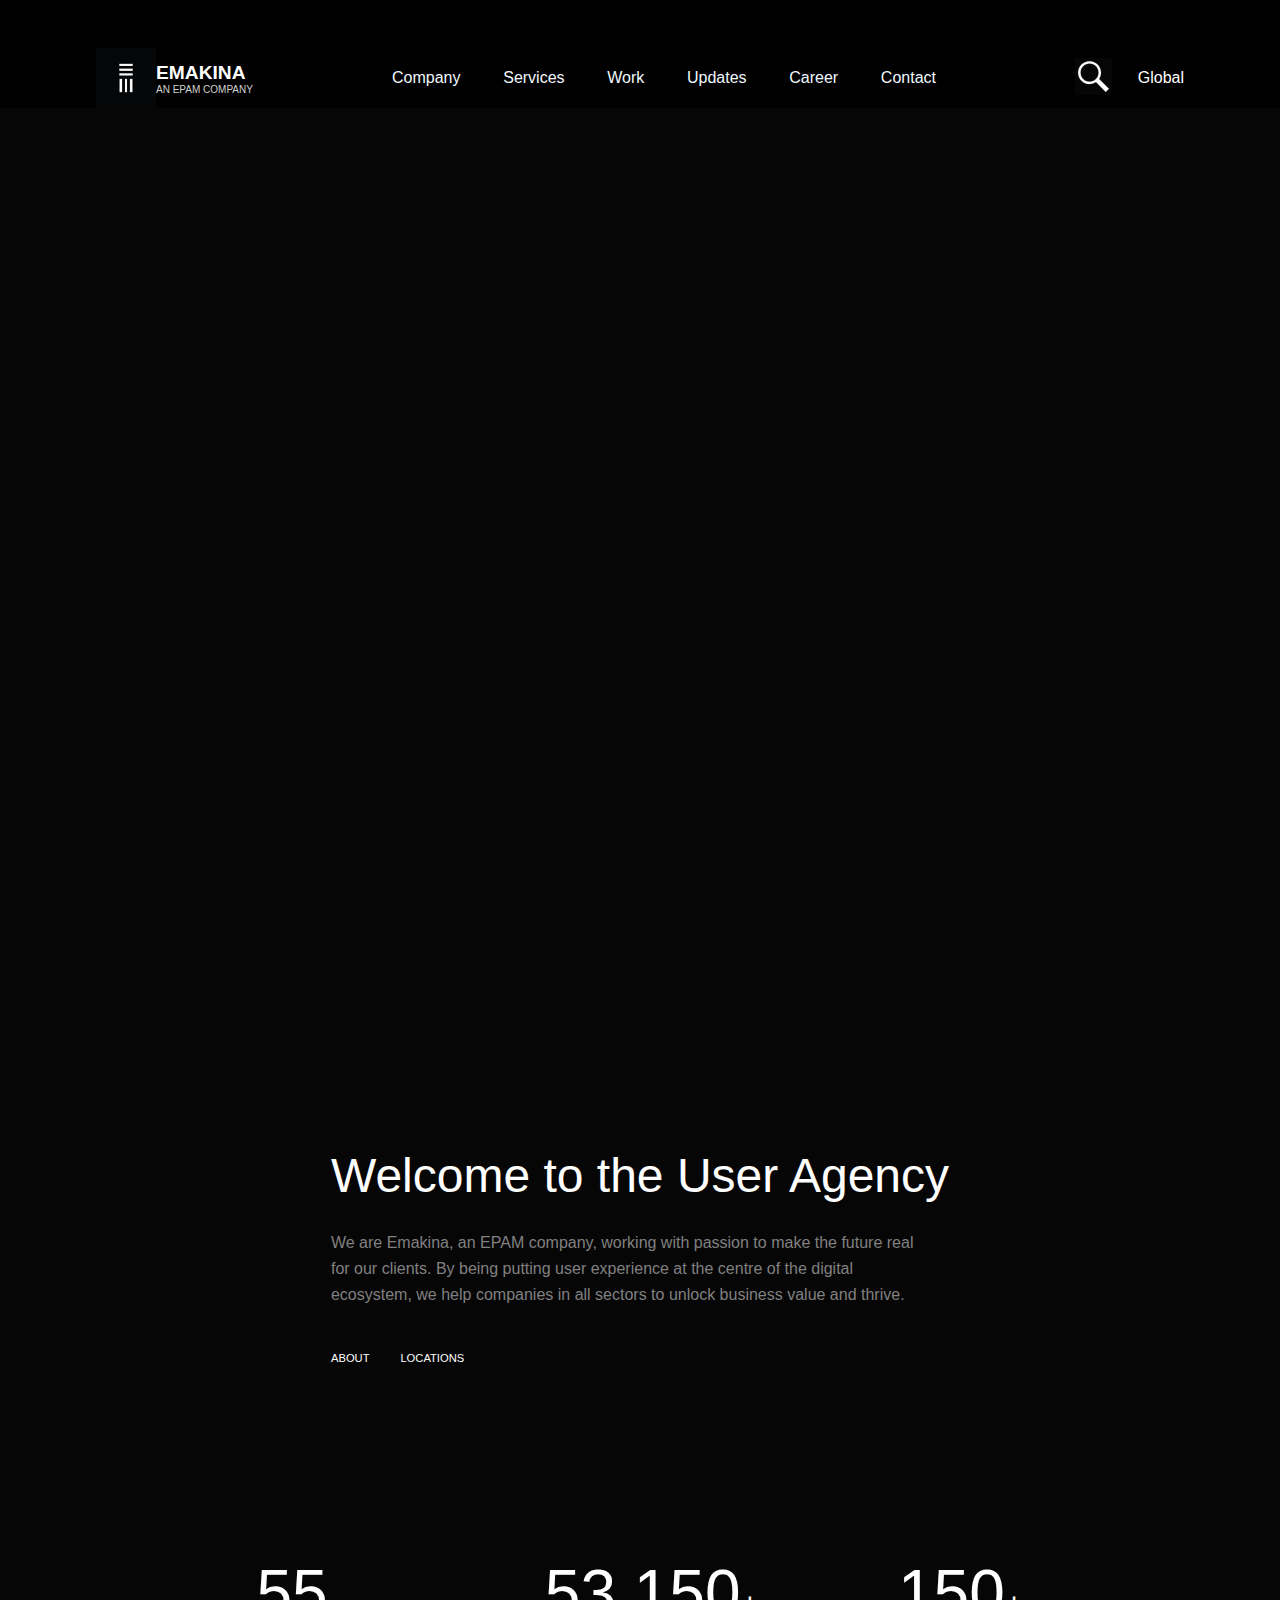
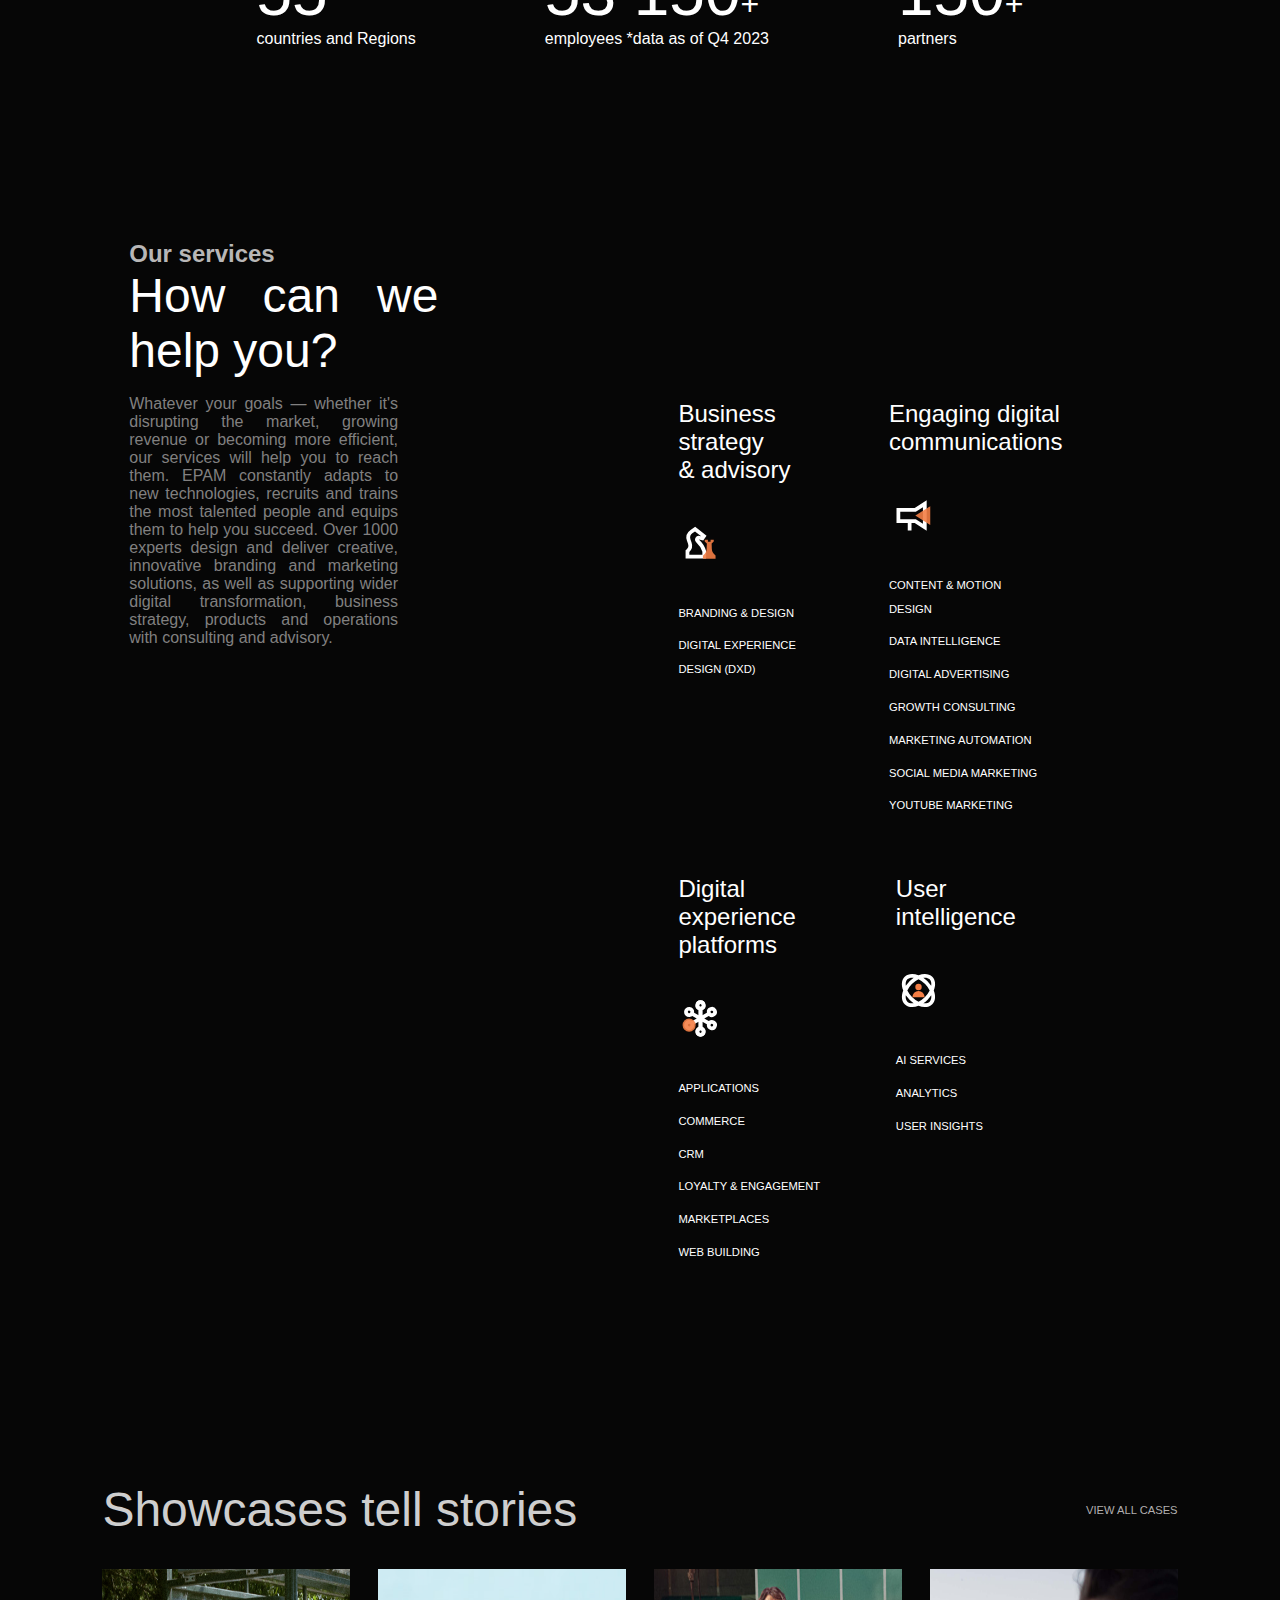
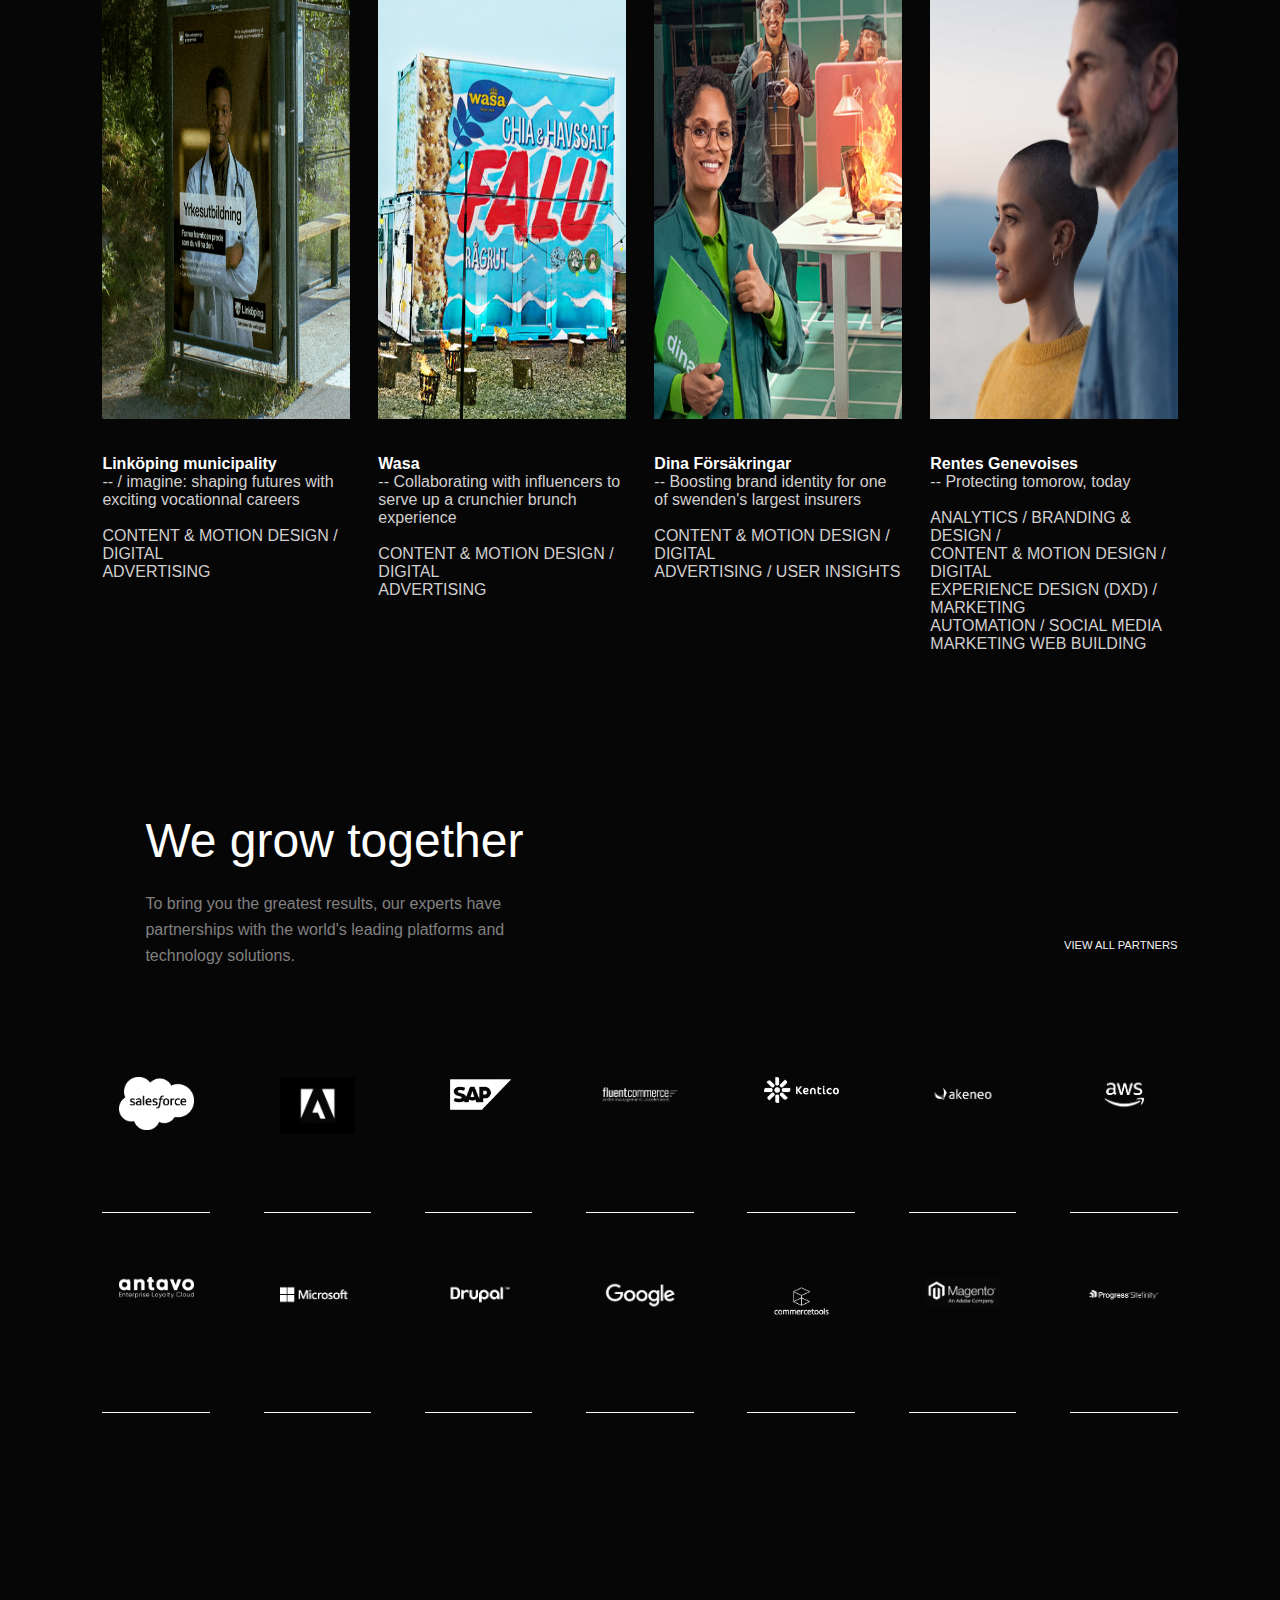
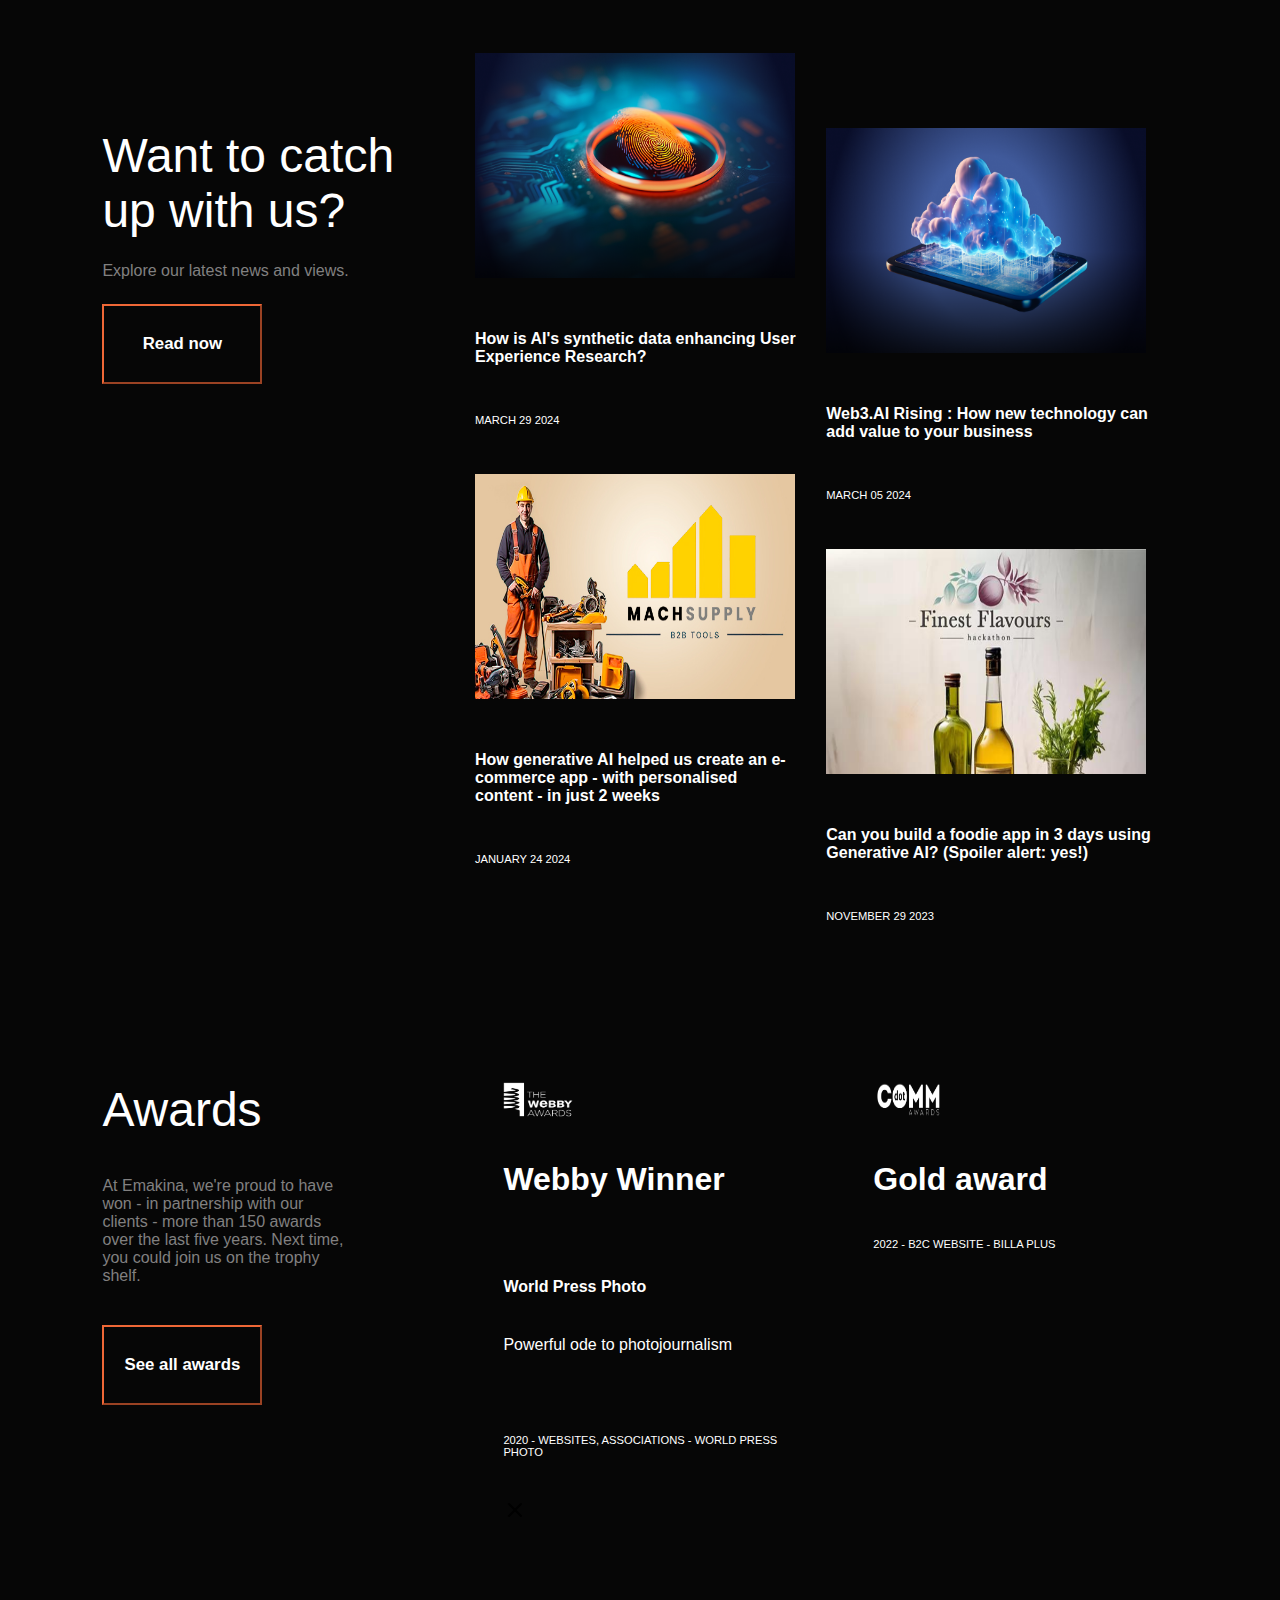
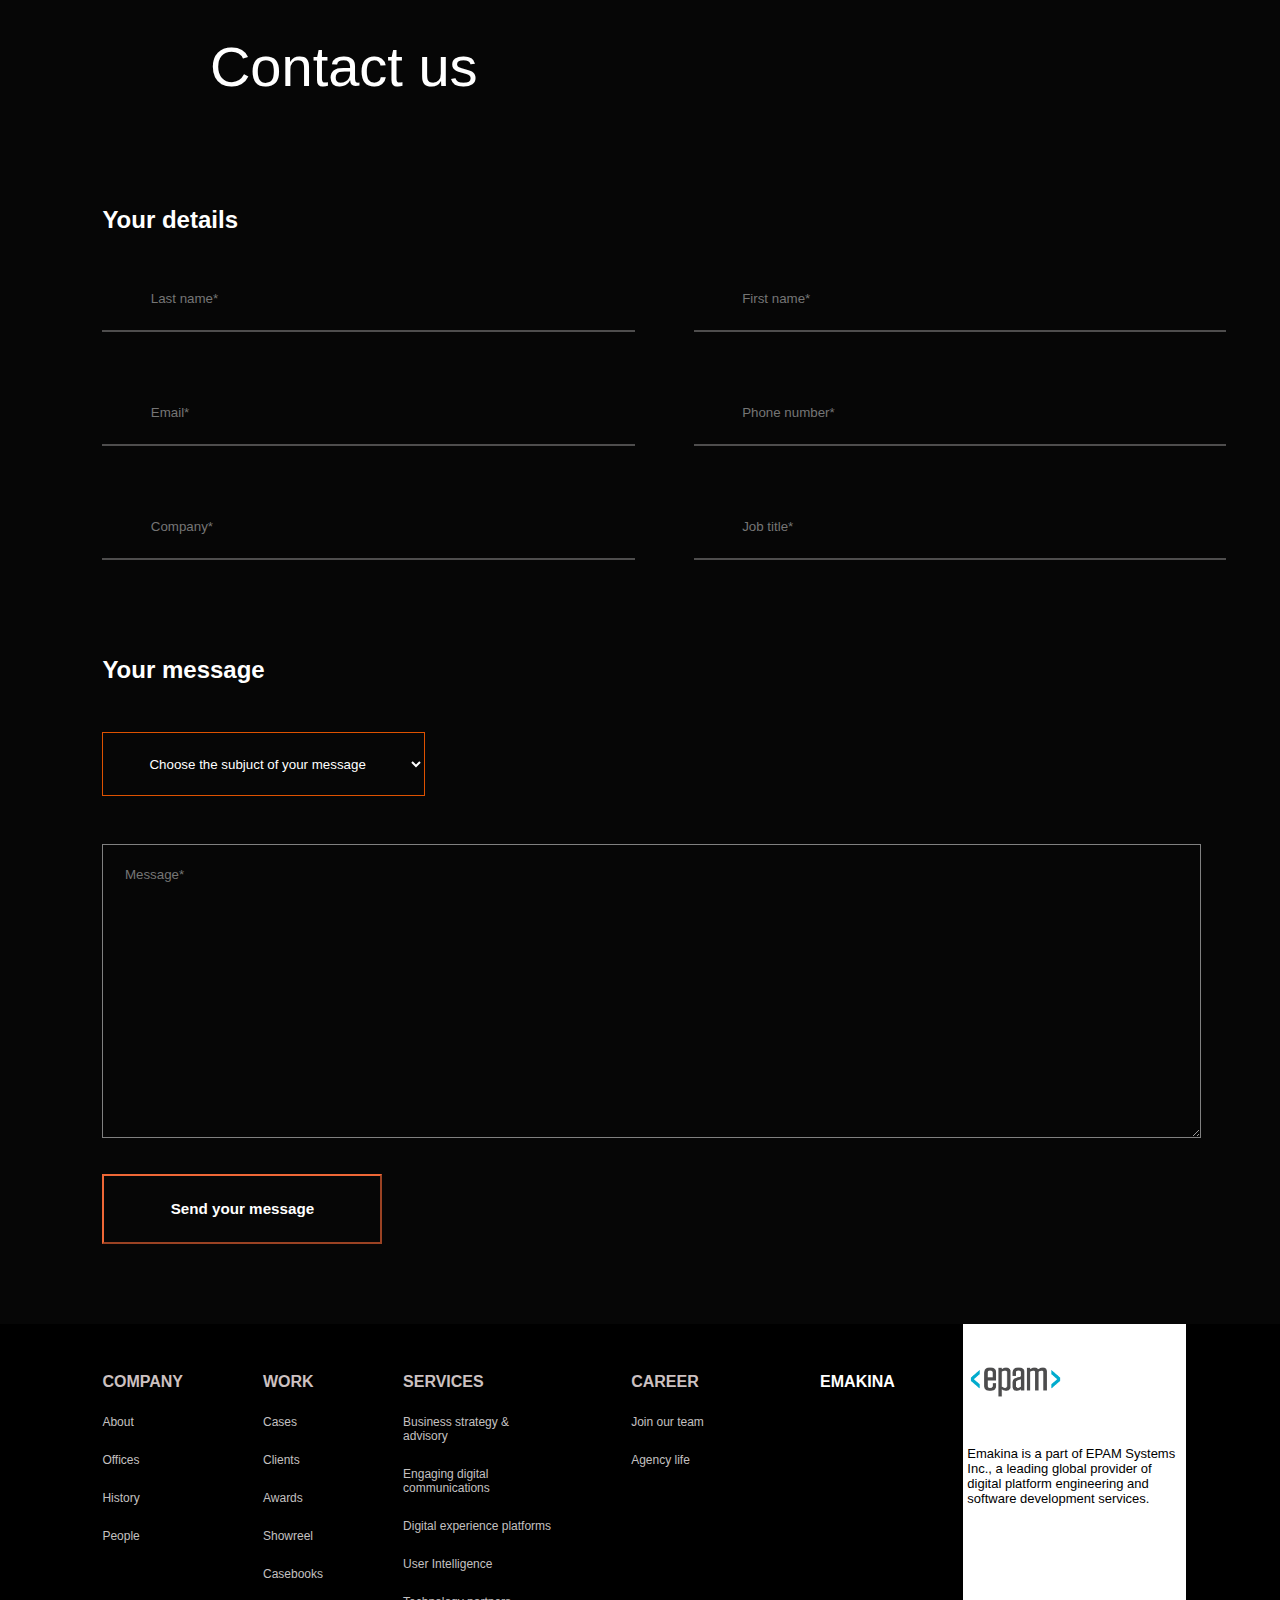
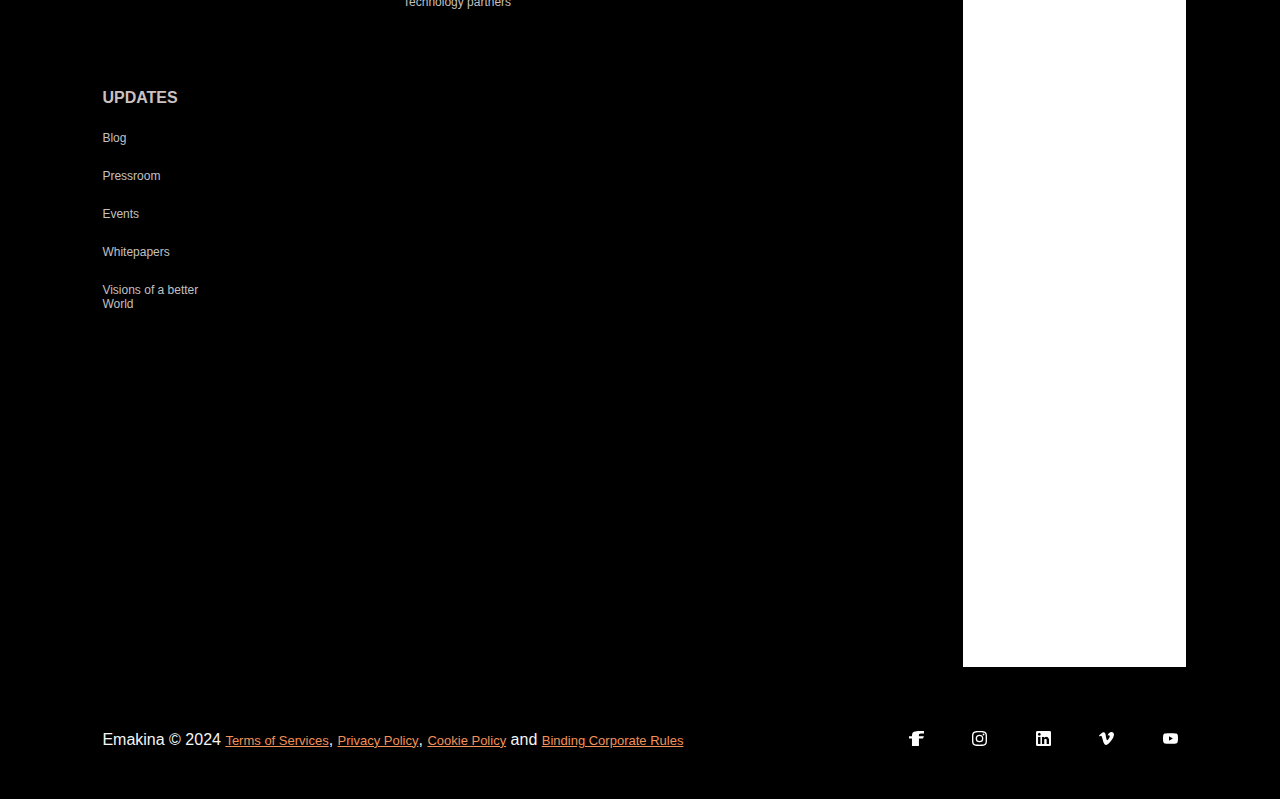
<file: index.html>
<!DOCTYPE html>
<html>
    <head>
       <meta charset="UTF-8">
        <meta name="viewport" content="width=device-width, initial-scale=1.0">
        <title>main-page</title>
        <link rel="stylesheet" href="css/index.css">
    </head>
    <body>
        <header>
            <nav>
                <a href="index.html" id="logo-emakina">
                    <div class="logo-emakina-image"><img src="logo/emakina_logo.jpeg" alt="logo-emakina" id="logo-emakina-size"></div>
                    <div class="logo-emakina-name">
                        <div class="row-1">EMAKINA</div>
                        <div class="row-2">AN EPAM COMPANY</div>
                    </div>
                </a>
                <div class="link">
                    <div class="link-page-container">
                        <a href="src/company.html"><div  class="souligne">Company</div> </a>
                        <!--<div class="link-page">
                            <div><a href="">a</a></div>
                            <div><a href="">b</a></div>
                            <div><a href="">c</a></div>
                        </div>-->
                    </div>
                    <div class="link-page-container">
                        <a href="src/service.html"><div class="souligne"> Services</div></a>
                        <!--<div class="link-page">
                            <div><a href="">a</a></div>
                            <div><a href="">b</a></div>
                            <div><a href="">c</a></div>
                        </div>-->
                    </div>
                    <div class="link-page-container">
                        <a href="src/work.html"><div class="souligne">Work</div></a>
                        <!--<div class="link-page">
                            <a href=""></a>
                            <a href=""></a>
                            <a href=""></a>
                        </div>-->
                    </div>
                    <div class="link-page-container">
                        <a href="src/update.html"><div class="souligne">Updates</div></a>
                        <!--<div class="link-page">
                            <a href=""></a>
                            <a href=""></a>
                            <a href=""></a>
                        </div>-->
                    </div>
                    <div class="link-page-container">
                        <a href="src/career.html"><div class="souligne">Career</div></a>
                        <!--<div class="link-page">
                            <a href=""></a>
                            <a href=""></a>
                            <a href=""></a>
                        </div>-->
                    </div>
                    <div class="link-page-container">
                        <a href="src/contact.html"><div class="souligne">Contact</div></a>
                        <!--<div class="link-page">
                            <a href=""></a>
                            <a href=""></a>
                            <a href=""></a>
                        </div>-->
                    </div>
                </div>
                <div id="search">
                    <a href="search.html"><img src="./logo/search.svg" alt="search" id="search-size"></a>
                    <a href="global.html">Global</a>
                </div>
            </nav>
        </header>
        <main>
            <div class="video">
                <iframe autoplay controls src="https://player.vimeo.com/video/460907974?h=c046979797&amp;title=0&amp;byline=0&amp;portrait=0&amp;color=ff7f41&amp;autopause=0&amp;app_id=122963" width="426" height="240" frameborder="0" allow="autoplay; fullscreen; picture-in-picture" allowfullscreen="" title="We are Emakina" data-ready="true">
                </iframe>
            </div>
            <div id="welcome">
                <div>
                    <div class="content-title-welcome">Welcome to the User Agency</div>
                    <div class="content-text-welcome">
                        <p>We are Emakina, an EPAM company, working with passion to make the future real</p>
                        <p>for our clients. By being putting user experience at the centre of the digital</p>
                        <p>ecosystem, we help companies in all sectors to unlock business value and thrive.</p>
                    </div>
                    <div id="choice">
                        <a href="about.html">ABOUT</a>
                        <a href="location.html">LOCATIONS</a>
                    </div>
                </div>
            </div>
            <div id="statistics">
                <div class="statistic">
                    <div class="statistic-number">55</div>
                    <div class="statistic-text">countries and Regions</div>
                </div>
                <div class="statistic">
                    <div class="statistic-number">53 150<span>+</span></div>
                    <div class="statistic-text">employees *data as of Q4 2023</div>
                </div>
                <div class="statistic">
                    <div class="statistic-number">150<span>+</span></div>
                    <div class="statistic-text">partners</div>
                </div>
            </div>
            <div id="services">
                <div id="services-col-1">
                    <h2>Our services</h2>
                    <div class="content-title">How can we help you?</div>
                    <div class="content-text">
                        Whatever your goals — whether it's disrupting
                        the market, growing revenue or becoming more
                        efficient, our services will help you to reach
                        them. EPAM constantly adapts to new
                        technologies, recruits and trains the most
                        talented people and equips them to help you
                        succeed. Over 1000 experts design and deliver
                        creative, innovative branding and marketing
                        solutions, as well as supporting wider digital
                        transformation, business strategy, products and
                        operations with consulting and advisory.
                    </div>
                </div>
                <div id="services-col-2">
                    <div class="offers-row">
                        <div class="offers-row-col">
                            <div class="offers-title">Business strategy <br>& advisory</div>
                            <div><img src="./logo/echec.svg" alt="strategy" class="offers-logo"></div>
                            <div class="offers-choice">BRANDING & DESIGN</div>
                            <div class="offers-choice">DIGITAL EXPERIENCE <br><br> DESIGN (DXD)</div>
                        </div>
                        <div class="offers-row-col">
                            <div class="offers-title">Engaging digital<br>communications</div>
                            <div><img src="./logo/communication.svg" alt="communication" class="offers-logo"></div>
                            <div class="offers-choice">CONTENT & MOTION<br><br>DESIGN</div>
                            <div class="offers-choice">DATA INTELLIGENCE</div>
                            <div class="offers-choice">DIGITAL ADVERTISING</div>
                            <div class="offers-choice">GROWTH CONSULTING</div>
                            <div class="offers-choice">MARKETING AUTOMATION</div>
                            <div class="offers-choice">SOCIAL MEDIA MARKETING</div>
                            <div class="offers-choice">YOUTUBE MARKETING</div>
                        </div>
                    </div>
                    <div class="offers-row">
                        <div class="offers-row-col">
                            <div class="offers-title">Digital experience<br>platforms</div>
                            <div><img src="./logo/omnichannel.svg" alt="" class="offers-logo"></div>
                            <div class="offers-choice">APPLICATIONS</div>
                            <div class="offers-choice">COMMERCE</div>
                            <div class="offers-choice">CRM</div>
                            <div class="offers-choice">LOYALTY & ENGAGEMENT</div>
                            <div class="offers-choice">MARKETPLACES</div>
                            <div class="offers-choice">WEB BUILDING</div>
                        </div>
                        <div class="offers-row-col">
                            <div class="offers-title">User intelligence</div>
                            <div><img src="./logo/user.svg" alt="" class="offers-logo"></div>
                            <div class="offers-choice">AI SERVICES</div>
                            <div class="offers-choice">ANALYTICS</div>
                            <div class="offers-choice">USER INSIGHTS</div>
                        </div>
                    </div>
                </div>
            </div>
            <div id="showcase">
                <div id="showcase-head">
                    <div id="showcase-title">Showcases tell stories</div>
                    <a href="allcase.html">VIEW ALL CASES</a>
                </div>
                <div id="showcase-content">
                    <div class="showcase-content-col">
                        <div class="showcase-image"><img src="./img/linkoping.png" alt="" id="showcase-image-size"></div>
                        <div class="showcase-description">
                            <div class="showcase-description-title">Linköping municipality</div>
                            <div class="showcase-description-text">
                                -- / imagine: shaping futures with <br>
                                exciting vocationnal careers <br> <br>
                                CONTENT & MOTION DESIGN / DIGITAL <br>ADVERTISING
                            </div>
                        </div>
                    </div>
                    <div class="showcase-content-col">
                        <div class="showcase-image"><img src="./img/Wasa.jpg" alt="" id="showcase-image-size"></div>
                        <div class="showcase-description">
                            <div class="showcase-description-title">Wasa</div>
                            <div class="showcase-description-text">
                                -- Collaborating with influencers to <br>
                                serve up a crunchier brunch<br>
                                experience <br> <br>
                                CONTENT & MOTION DESIGN / DIGITAL <br>ADVERTISING
                            </div>
                        </div>
                    </div>
                    <div class="showcase-content-col">
                        <div class="showcase-image"><img src="./img/Dina.jpg" alt="" id="showcase-image-size"></div>
                        <div class="showcase-description">
                            <div class="showcase-description-title">Dina Försäkringar</div>
                            <div class="showcase-description-text">
                                -- Boosting brand identity for one<br>
                                of swenden's largest insurers<br> <br>
                                CONTENT & MOTION DESIGN / DIGITAL <br>ADVERTISING / USER INSIGHTS
                            </div>
                        </div>
                    </div>
                    <div class="showcase-content-col">
                        <div class="showcase-image"><img src="./img/rentesGenevoises.png" alt="" id="showcase-image-size"></div>
                        <div class="showcase-description">
                            <div class="showcase-description-title">Rentes Genevoises</div>
                            <div class="showcase-description-text">
                                -- Protecting tomorow, today<br> <br>
                                ANALYTICS / BRANDING & DESIGN / <br>
                                CONTENT & MOTION DESIGN / DIGITAL <br>
                                EXPERIENCE DESIGN (DXD) / MARKETING <br>
                                AUTOMATION / SOCIAL MEDIA <br>
                                MARKETING WEB BUILDING <br>
                            </div>
                        </div>
                    </div>
                </div>
            </div>
            
            <div id="partner-head">
                <div id="partner-grow">
                    <div class="content-title">We grow together</div>
                    <div class="content-text">
                        <p>To bring you the greatest results, our experts have</p>
                        <p>partnerships with the world's leading platforms and</p>
                        <p>technology solutions.</p>
                    </div>
                </div>
                <a href="partner.html">VIEW ALL PARTNERS</a>
            </div>
            <div id="content-logo-partner">
                <div id="logo-partner-row">
                    <div class="logo-partner-image"><img src="./logo/salesforce.png" alt="salesforce"class="logo-partner-image-size"></div>
                    <div class="logo-partner-image"><img src="./logo/a.png" alt="A"class="logo-partner-image-size"></div>
                    <div class="logo-partner-image"><img src="./logo/sap.png" alt="sap"class="logo-partner-image-size"></div>
                    <div class="logo-partner-image"><img src="./logo/Fluentcommerce.png" alt="Fluentcommerce"class="logo-partner-image-size"></div>
                    <div class="logo-partner-image"><img src="./logo/kentico.png" alt="kentico"class="logo-partner-image-size"></div>
                    <div class="logo-partner-image"><img src="./logo/akeneo.png" alt="akeneo"class="logo-partner-image-size"></div>
                    <div class="logo-partner-image"><img src="./logo/aws.png" alt="aws"class="logo-partner-image-size"></div>
                </div>
                <div id="logo-partner-row">
                    <div class="logo-partner-image"><img src="./logo/antavo.png" alt="antavo"class="logo-partner-image-size"></div>
                    <div class="logo-partner-image"><img src="./logo/microsoft.png" alt="microsoft"class="logo-partner-image-size"></div>
                    <div class="logo-partner-image"><img src="./logo/drupal.png" alt="drupal"class="logo-partner-image-size"></div>
                    <div class="logo-partner-image"><img src="./logo/google.png" alt="google"class="logo-partner-image-size"></div>
                    <div class="logo-partner-image"><img src="./logo/commercetools.png" alt="commercetools"class="logo-partner-image-size"></div>
                    <div class="logo-partner-image"><img src="./logo/magento.png" alt="magento"class="logo-partner-image-size"></div>
                    <div class="logo-partner-image"><img src="./logo/progress.png" alt="progress"class="logo-partner-image-size"></div>
                </div>
            </div>
            <div id="news-container">
                <div class="news-col-1">
                    <div class="content-title-news">Want to catch <br>up with us?</div>
                    <div class="content-text-news">Explore our latest news and views.</div>
                    <button>Read now</button>
                </div>
                <div class="news-col-2">
                    <div class="news-row">
                        <div class="news-image"><img src="./img/ai-synthetic.png" alt="" class="news-image-size"></div>
                        <div class="news-text">How is AI's synthetic data enhancing User <br>Experience Research?</div>
                        <div class="news-date">MARCH 29 2024</div>
                    </div>
                    <div class="news-row">
                        <div class="news-image"><img src="./img/Mach-supply.jpg" alt="" class="news-image-size"></div>
                        <div class="news-text">
                            How generative AI helped us create an e-<br>
                            commerce app - with personalised <br>
                            content - in just 2 weeks
                        </div>
                        <div class="news-date">JANUARY 24 2024</div>
                    </div>
                </div>
                <div class="news-col-3">
                    <div class="news-row">
                        <div class="news-image"><img src="./img/ai-rising.png" alt="" class="news-image-size"></div>
                        <div class="news-text">Web3.AI Rising : How new technology can <br>add value to your business</div>
                        <div class="news-date">MARCH 05 2024</div>
                    </div>
                    <div class="news-row">
                        <div class="news-image"><img src="./img/Finest-flavour.png" alt="" class="news-image-size"></div>
                        <div class="news-text">Can you build a foodie app in 3 days using <br>Generative AI? (Spoiler alert: yes!)</div>
                        <div class="news-date">NOVEMBER 29 2023</div>
                    </div>
                </div>
            </div>
            <div id="awards-container">
                <div class="awards-col">
                    <div class="content-title-news">Awards</div>
                    <div class="content-text-news">
                        At Emakina, we're proud to have <br>
                        won - in partnership with our <br>
                        clients - more than 150 awards <br>
                        over the last five years. Next time,<br>
                        you could join us on the trophy <br>
                        shelf.
                    </div>
                    <button>See all awards</button>
                </div>
                <div id="awards-details">
                    <div class="awards-col">
                        <div><img src="./logo/webby.png" alt="webby"class="awards-logo"></div>
                        <h1>Webby Winner</h1>
                        <p>
                            <h4>World Press Photo</h4>
                            Powerful ode to photojournalism
                        </p>
                        <span>2020 - WEBSITES, ASSOCIATIONS - WORLD PRESS <br>PHOTO</span>
                        <div class="x-image"><img src="./logo/x.svg" alt="x" class="x-image-size"></div>
                    </div>
                    <div class="awards-col">
                        <div><img src="./logo/DotComm.png" alt="comm" class="awards-logo"></div>
                        <h1>Gold award</h1>
                        <span>2022  -  B2C WEBSITE  -  BILLA PLUS</span>
                    </div>
                </div>
            </div>
            <div class="contact-container">
                <div id="contact-title">Contact us</div>
                <div id="detail-container">
                    <h2>Your details</h2>
                    <form action="">
                        <div id="detail">
                            <div class="detail-col">
                                <input type="text" placeholder="Last name*" id="information" required>
                                <input type="text" placeholder="Email*" id="information" required>
                                <input type="text" placeholder="Company*" id="information" required>
                            </div>
                            <div class="detail-col">
                                <input type="text" placeholder="First name*" id="information" required>
                                <input type="text" placeholder="Phone number*" id="information" required>
                                <input type="text" placeholder="Job title*" id="information" required>
                            </div>
                        </div>
                    </form>
                </div>
                <h2>Your message</h2>
                <div id="subject">
                    <select name="message">
                        <option value="subject" class="message"><h2>Choose the subjuct of your message</h2></option>
                        <option value="sales" class="message">Sales Departement</option>
                        <option value="ressource" class="message">Human Ressources</option>
                        <option value="financial" class="message">Financial Departement</option>
                        <option value="general" class="message">General</option>
                    </select>
                </div>
                <textarea placeholder="Message*" required></textarea>
                <div><button type="submit">Send your message</button></div>
            </div>
        </main>
        <footer>
            <div id="head-footer-container">
                <div id="foot-link-container">
                    <div class="foot-link-row">
                        <div class="link-type">
                            <div class="link-title">COMPANY</div>
                            <a href="about.html">About</a>
                            <a href="office.html">Offices</a>
                            <a href="history.html">History</a>
                            <a href="people.html">People</a>
                        </div>
                        <div class="link-type">
                            <div class="link-title">WORK</div>
                            <a href="case.html">Cases</a>
                            <a href="client.html">Clients</a>
                            <a href="award.html">Awards</a>
                            <a href="showreel.html">Showreel</a>
                            <a href="casebook.html">Casebooks</a>
                        </div>
                        <div class="link-type">
                            <div class="link-title">SERVICES</div>
                            <a href="about.html">Business strategy & <br>advisory</a>
                            <a href="digital-communication.html">Engaging digital <br>communications</a>
                            <a href="plateform.html">Digital experience platforms</a>
                            <a href="user-intellingence.html">User Intelligence</a>
                            <a href="technology-partner.html">Technology partners</a>
                        </div>
                        
                   
                        <div class="link-type">
                            <div class="link-title">CAREER</div>
                            <a href="join.html">Join our team</a>
                            <a href="agency.html">Agency life</a>
                        </div>
                        <div class="link-type">
                            <div class="link-title">UPDATES</div>
                            <a href="about.html">Blog</a>
                            <a href="digital-communication.html">Pressroom</a>
                            <a href="plateform.html">Events</a>
                            <a href="user-intellingence.html">Whitepapers</a>
                            <a href="technology-partner.html">Visions of a better <br>World</a>
                        </div>  
                    </div>
                </div>
                <div id="epam">
                    <div id="left-footer">
                        <div class="link-title">EMAKINA</div>
                    </div>
                    <div class="right-footer">
                        <div id="epam-content">
                            <div id="epam-image"><img src="./logo/EPAM_LOGO_Primary.png" alt="Epam" id="epam-image-size"></div>
                            <p>Emakina is a part of EPAM Systems Inc., a leading global provider of digital platform engineering and software development services.</p>
                        </div>
                    </div>
                </div>
            </div>
            <div id="foot-footer-container">
                <div id="copyright">Emakina © 2024 <a href="service.html">Terms of Services</a>, <a href="privacy.html">Privacy Policy</a>, <a href="cookie.html">Cookie Policy</a> and <a href="rule.html">Binding Corporate Rules</a></div>
                <div id="social">
                    <img src="./logo/facebook.svg" alt="" id="social-image-size">
                    <img src="./logo/instagram.svg" alt="" id="social-image-size">
                    <img src="./logo/linkdin.png" alt="" id="social-image-size">
                    <img src="./logo/vimeo.svg" alt="" id="social-image-size">
                    <img src="./logo/youtube.svg" alt="" id="social-image-size">
                </div>
            </div>
        </footer>
        <script>
            window.addEventListener('scroll',function(){
                var  offers_row = document.querySelector('.offers-row');
                offers_row.classList.add('scroll');
                var news_col_2 = document.querySelector('news-col-2');
                news_col_2.classList.add('scroll');
                var news_col_3 = document.querySelector('news-col-3');
                news_col_2.classList.add('scroll');
            });
        </script>
    </body>
</html>
</file>
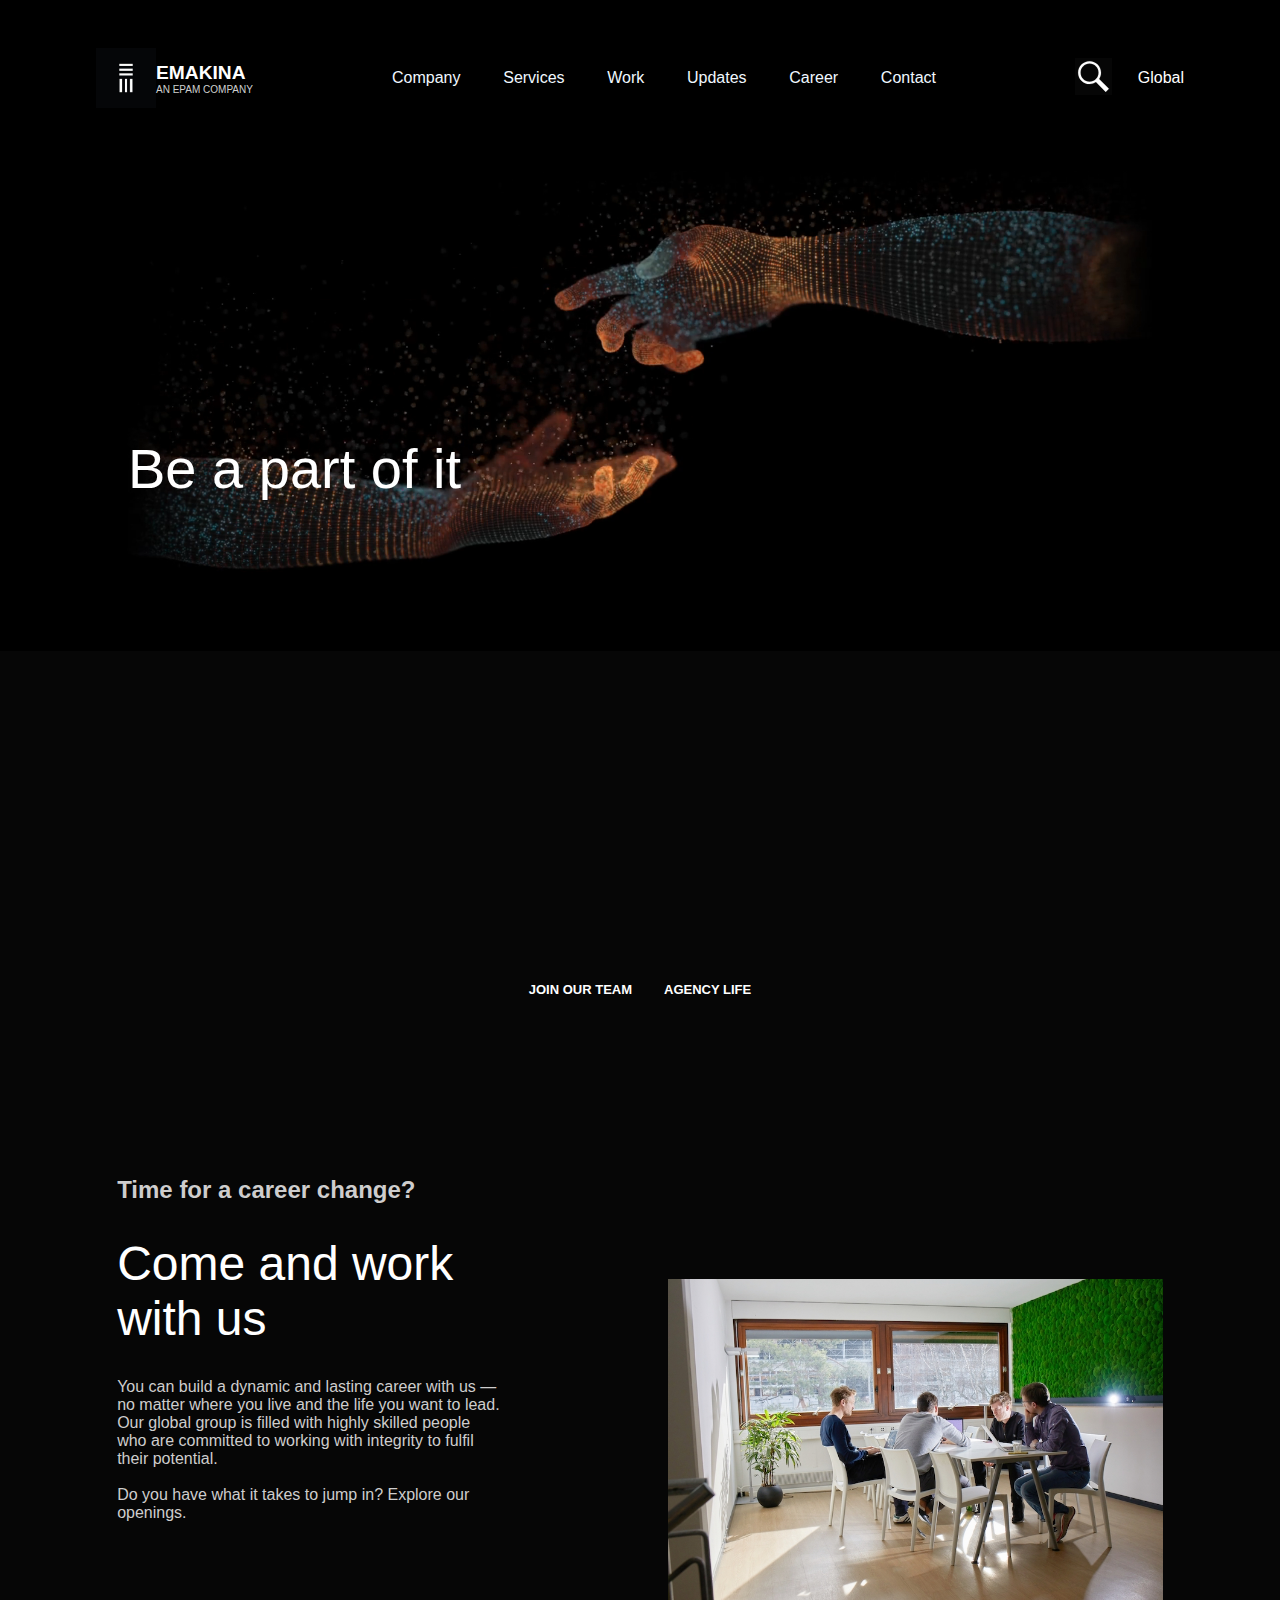
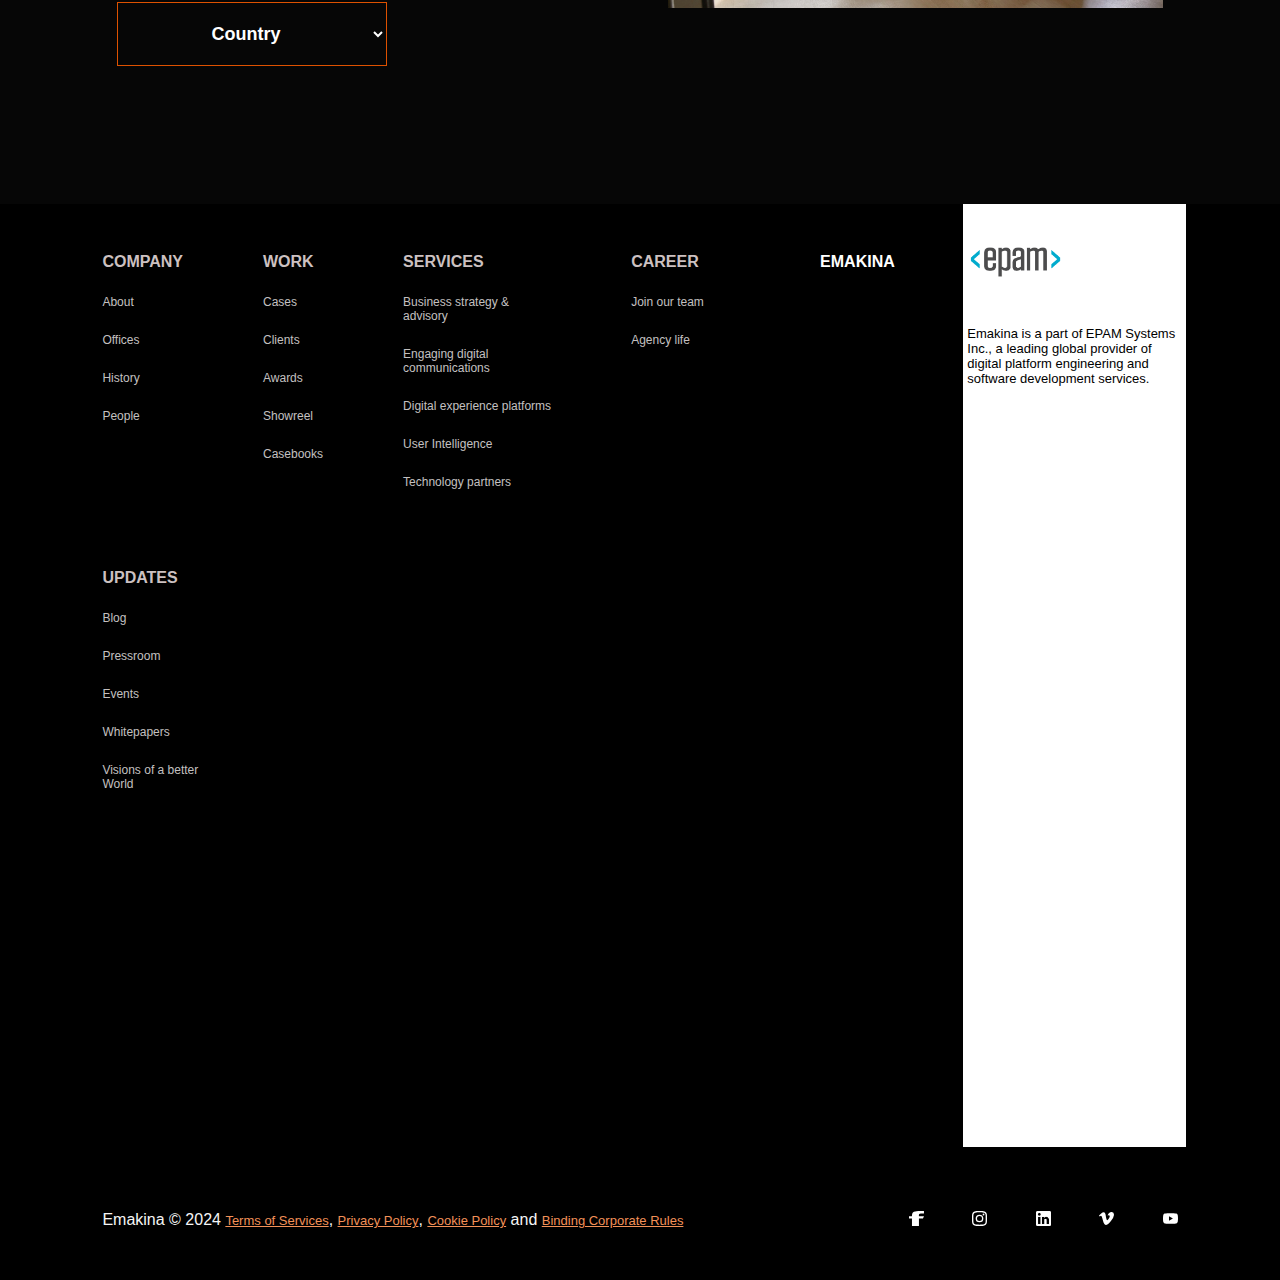
<file: src/career.html>
<!DOCTYPE html>
<html>
    <head>
       <meta charset="UTF-8">
        <meta name="viewport" content="width=device-width, initial-scale=1.0">
        <title>Career Page</title>
        <link rel="stylesheet" href="../css/career.css">
    </head>
    <body>
        <header>
            <nav>
                <a href="../index.html" id="logo-emakina">
                    <div class="logo-emakina-image"><img src="../logo/emakina_logo.jpeg" alt="logo-emakina" id="logo-emakina-size"></div>
                    <div class="logo-emakina-name">
                        <div class="row-1">EMAKINA</div>
                        <div class="row-2">AN EPAM COMPANY</div>
                    </div>
                </a>
                <div class="link">
                    <div class="link-page-container">
                        <a href="company.html"><div  class="souligne">Company</div> </a>
                    </div>
                    <div class="link-page-container">
                        <a href="service.html"><div class="souligne"> Services</div></a>
                    </div>
                    <div class="link-page-container">
                        <a href="work.html"><div class="souligne">Work</div></a>
                    </div>
                    <div class="link-page-container">
                        <a href="update.html"><div class="souligne">Updates</div></a>
                    </div>
                    <div class="link-page-container">
                        <a href="career.html"><div class="souligne">Career</div></a>
                    </div>
                    <div class="link-page-container">
                        <a href="contact.html"><div class="souligne">Contact</div></a>
                    </div>
                </div>
                <div id="search">
                    <a href="search.html"><img src="../logo/search.svg" alt="search" id="search-size"></a>
                    <a href="global.html">Global</a>
                </div>
            </nav>
        </header>
        <main>
            <div class="video-container">
                <video autoplay muted loop id="background-video">
                  <source src="../videos/Career_V2.mp4" type="video/mp4">
                  
                </video>
                <div id="video-company-text-content">
                  <div id="video-company-text-content-title">Be a part of it</div>
                </div>
            </div>
            <div id="sub-menu">
                <a href="join-our-team.html" id="sub-menu-1">
                    JOIN OUR TEAM
                </a>
                <a href="agency-life.html" id="sub-menu-2">
                    AGENCY LIFE 
                </a>
            </div>
            <div id="career-change">
                <div id="career-col-1">
                    <h1>Time for a career change?</h1>
                    <div id="career-title">
                        Come and work <br> with us <br>
                    </div>
                    <div id="career-text">
                        You can build a dynamic and lasting career with us — no 
                        matter where you live and the life you want to lead. Our global group is filled with highly skilled people who are committed to working with integrity to fulfil their potential. 
                        <br><br>
                        Do you have what it takes to jump in? Explore our openings. 
                    </div>
                    <select name="country" id="coutry-choice">
                        <option value="">Country</option>
                        <option value="belgium">BELGIUM</option>
                        <option value="switzerland">SWITZERLAND</option>
                        <option value="france">FRANCE</option>
                        <option value="the netherlands">THE NETHERLANDS</option>
                        <option value="australia">AUSTRALIA</option>
                        <option value="south africa">SOUTH AFRICA</option>
                    </select>
                </div>
                <div id="career-col-2">
                    <img src="../img/career.jpg" alt="" id="career-image-size">
                </div>
            </div>
        </main>
        <footer>
            <div id="head-footer-container">
                <div id="foot-link-container">
                    <div class="foot-link-row">
                        <div class="link-type">
                            <div class="link-title">COMPANY</div>
                            <a href="#">About</a>
                            <a href="#">Offices</a>
                            <a href="#">History</a>
                            <a href="#">People</a>
                        </div>
                        <div class="link-type">
                            <div class="link-title">WORK</div>
                            <a href="">Cases</a>
                            <a href="#">Clients</a>
                            <a href="#">Awards</a>
                            <a href="#">Showreel</a>
                            <a href="#">Casebooks</a>
                        </div>
                        <div class="link-type">
                            <div class="link-title">SERVICES</div>
                            <a href="#">Business strategy & <br>advisory</a>
                            <a href="#">Engaging digital <br>communications</a>
                            <a href="#">Digital experience platforms</a>
                            <a href="#">User Intelligence</a>
                            <a href="#">Technology partners</a>
                        </div>
                        
                   
                        <div class="link-type">
                            <div class="link-title">CAREER</div>
                            <a href="#">Join our team</a>
                            <a href="#">Agency life</a>
                        </div>
                        <div class="link-type">
                            <div class="link-title">UPDATES</div>
                            <a href="#">Blog</a>
                            <a href="#">Pressroom</a>
                            <a href="#">Events</a>
                            <a href="#">Whitepapers</a>
                            <a href="#">Visions of a better <br>World</a>
                        </div>  
                    </div>
                </div>
                <div id="epam">
                    <div id="left-footer">
                        <div class="link-title">EMAKINA</div>
                    </div>
                    <div class="right-footer">
                        <div id="epam-content">
                            <div id="epam-image"><img src="../logo/EPAM_LOGO_Primary.png" alt="Epam" id="epam-image-size"></div>
                            <p>Emakina is a part of EPAM Systems Inc., a leading global provider of digital platform engineering and software development services.</p>
                        </div>
                    </div>
                </div>
            </div>
            <div id="foot-footer-container">
                <div id="copyright">Emakina © 2024 <a href="service.html">Terms of Services</a>, <a href="#">Privacy Policy</a>, <a href="#">Cookie Policy</a> and <a href="#">Binding Corporate Rules</a></div>
                <div id="social">
                    <img src="../logo/facebook.svg" alt="" id="social-image-size">
                    <img src="../logo/instagram.svg" alt="" id="social-image-size">
                    <img src="../logo/linkdin.png" alt="" id="social-image-size">
                    <img src="../logo/vimeo.svg" alt="" id="social-image-size">
                    <img src="../logo/youtube.svg" alt="" id="social-image-size">
                </div>
            </div>
        </footer>
    </body>
</html>
</file>
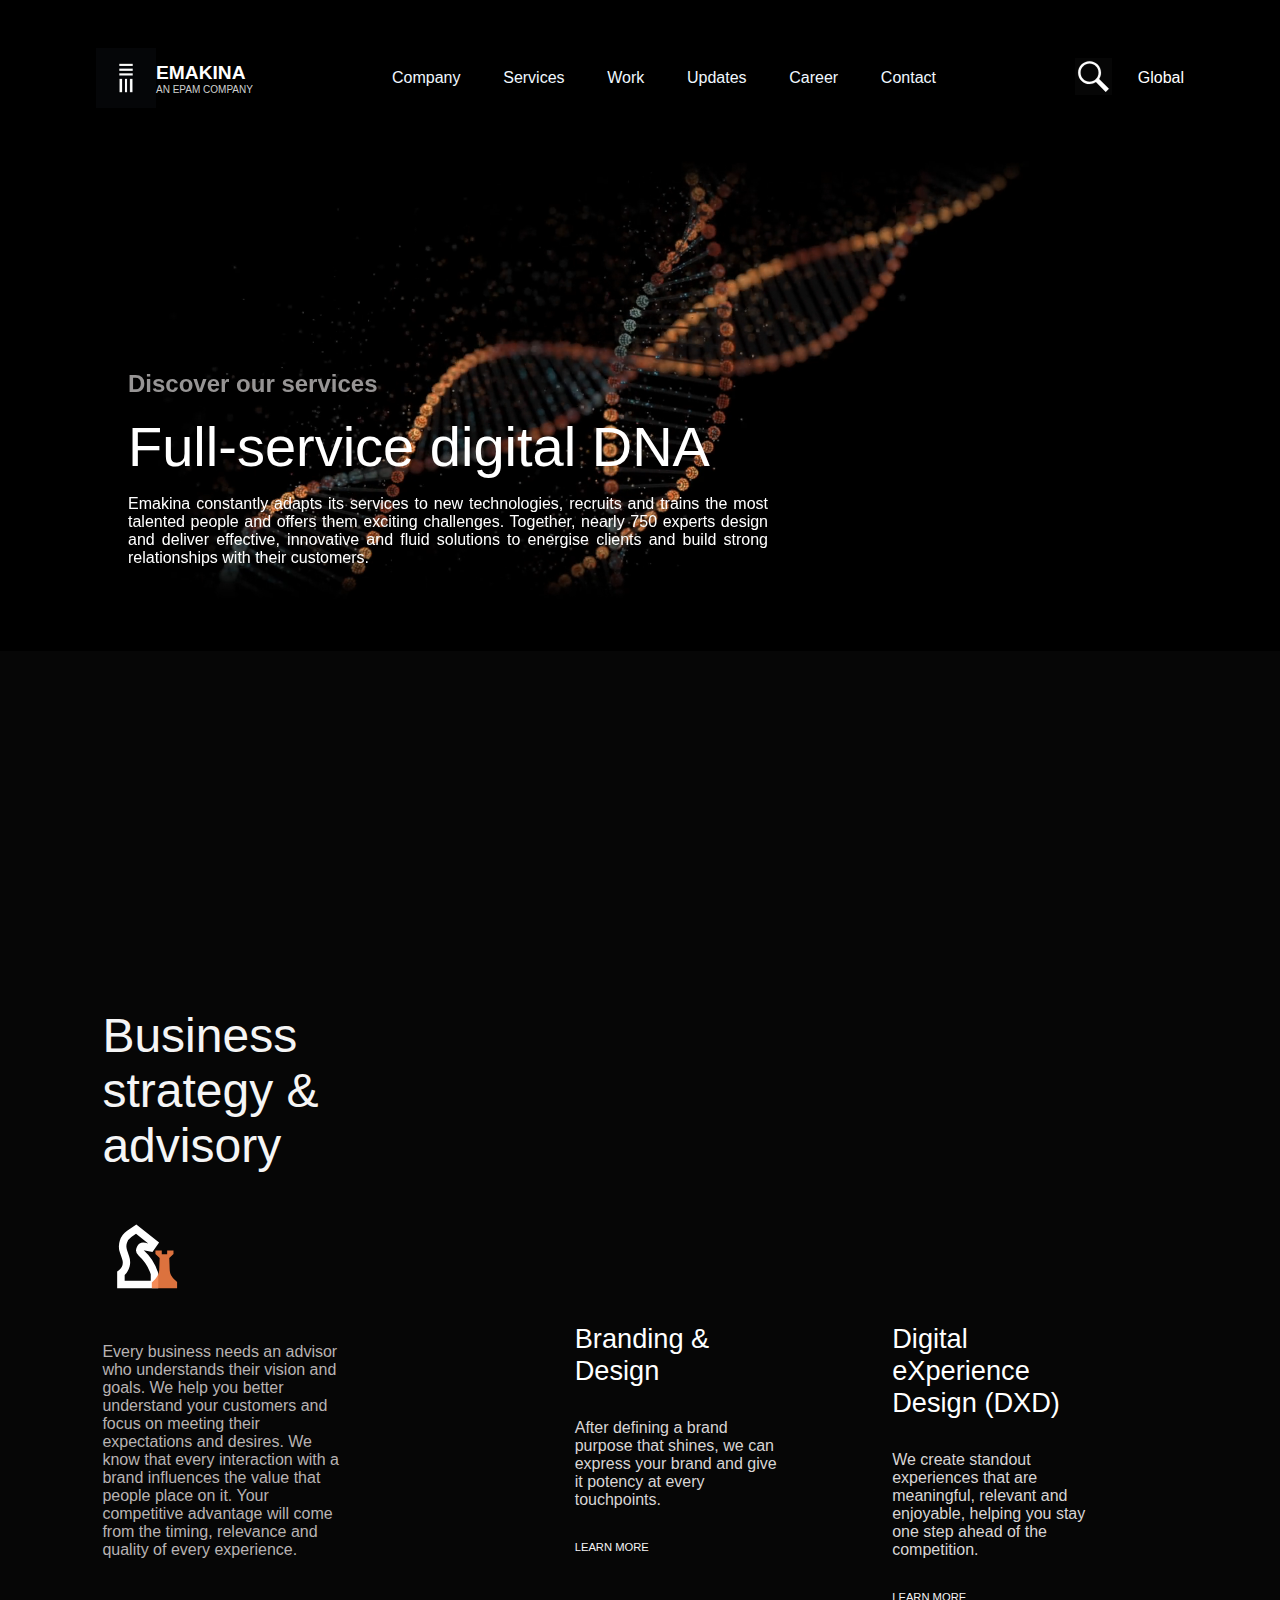
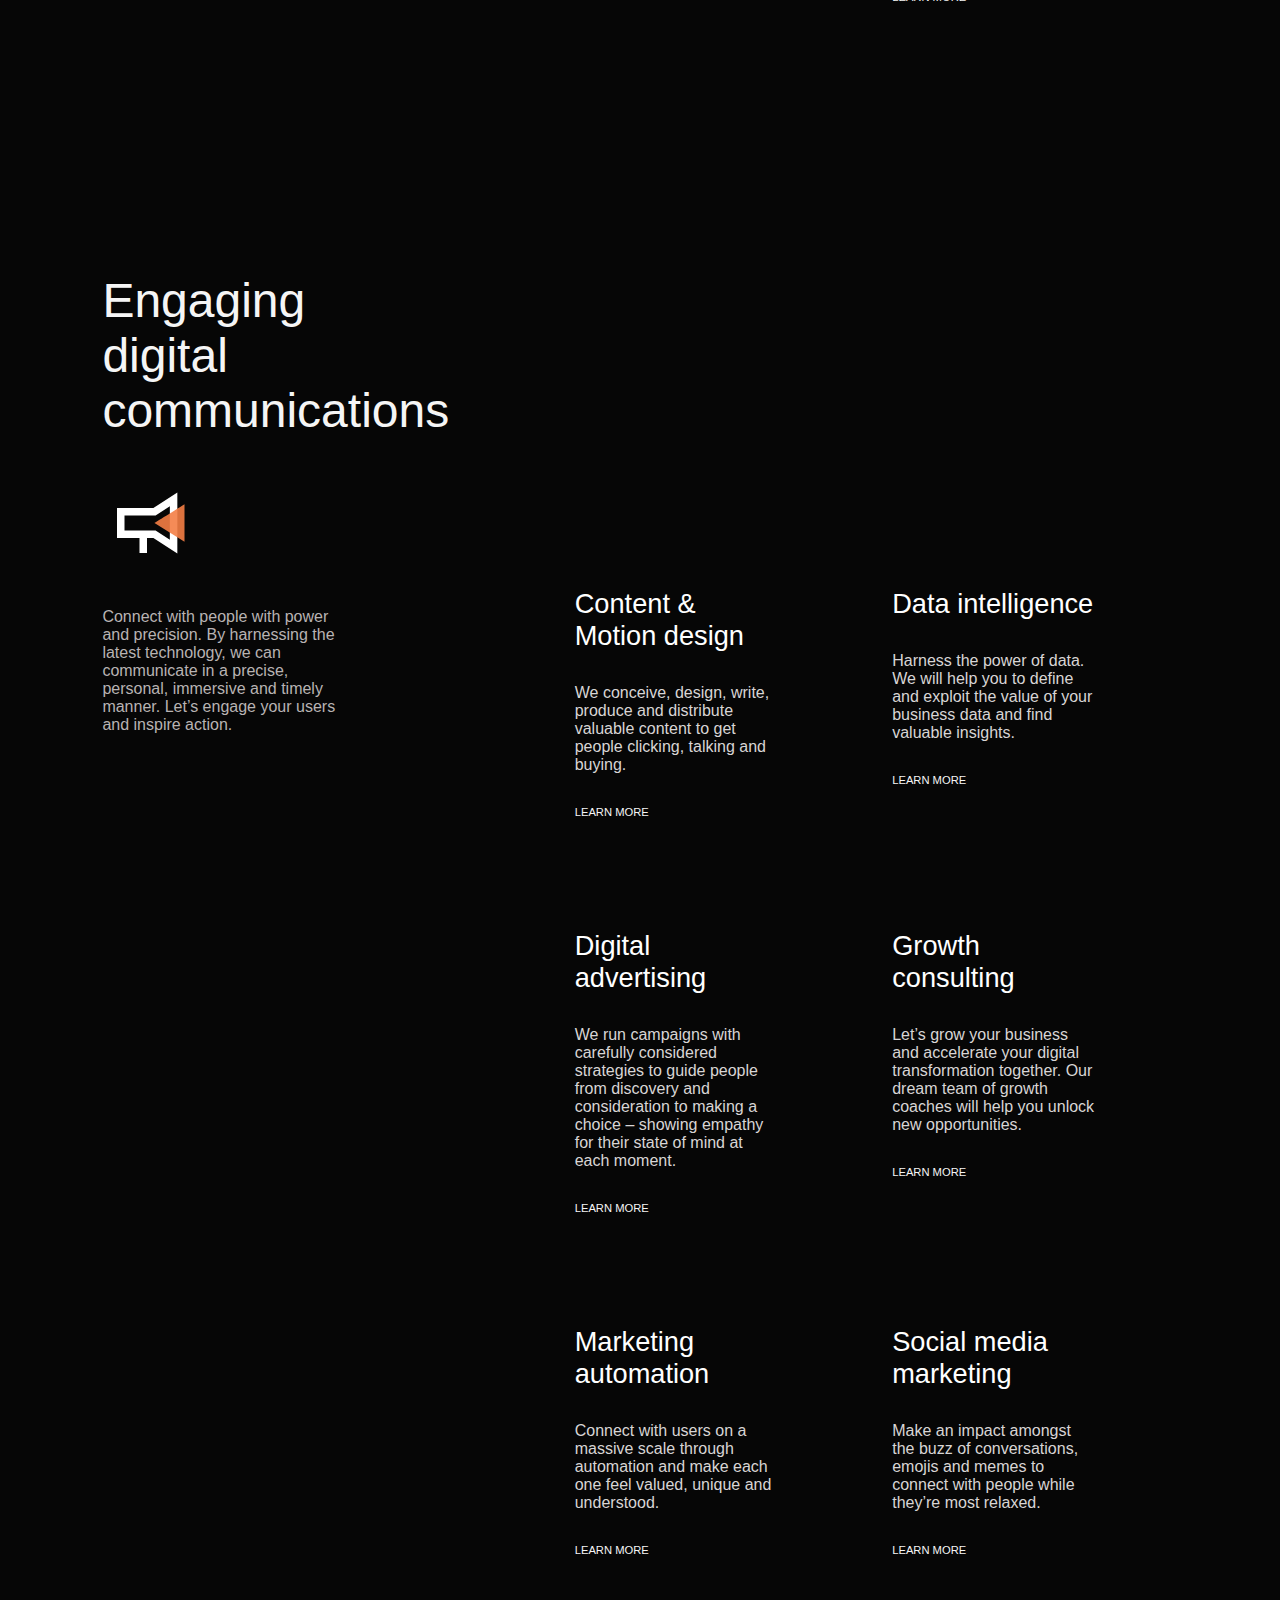
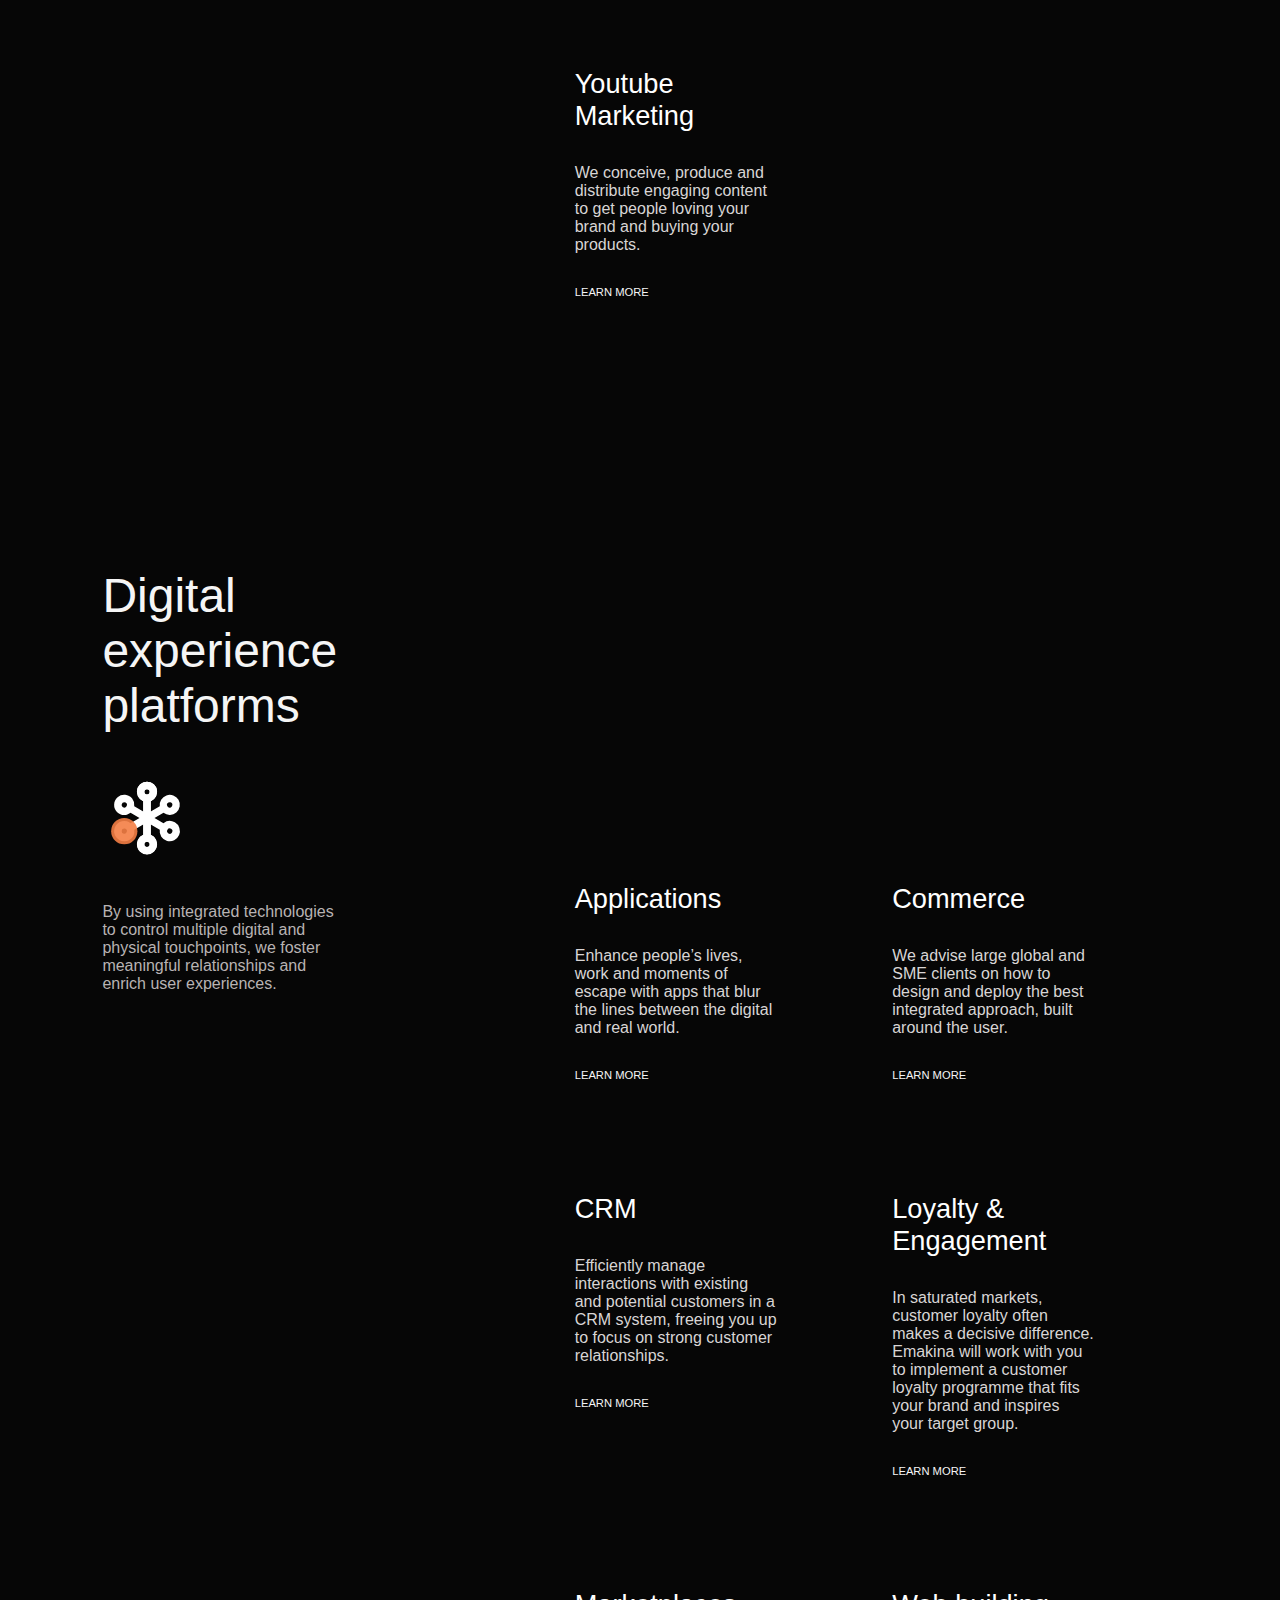
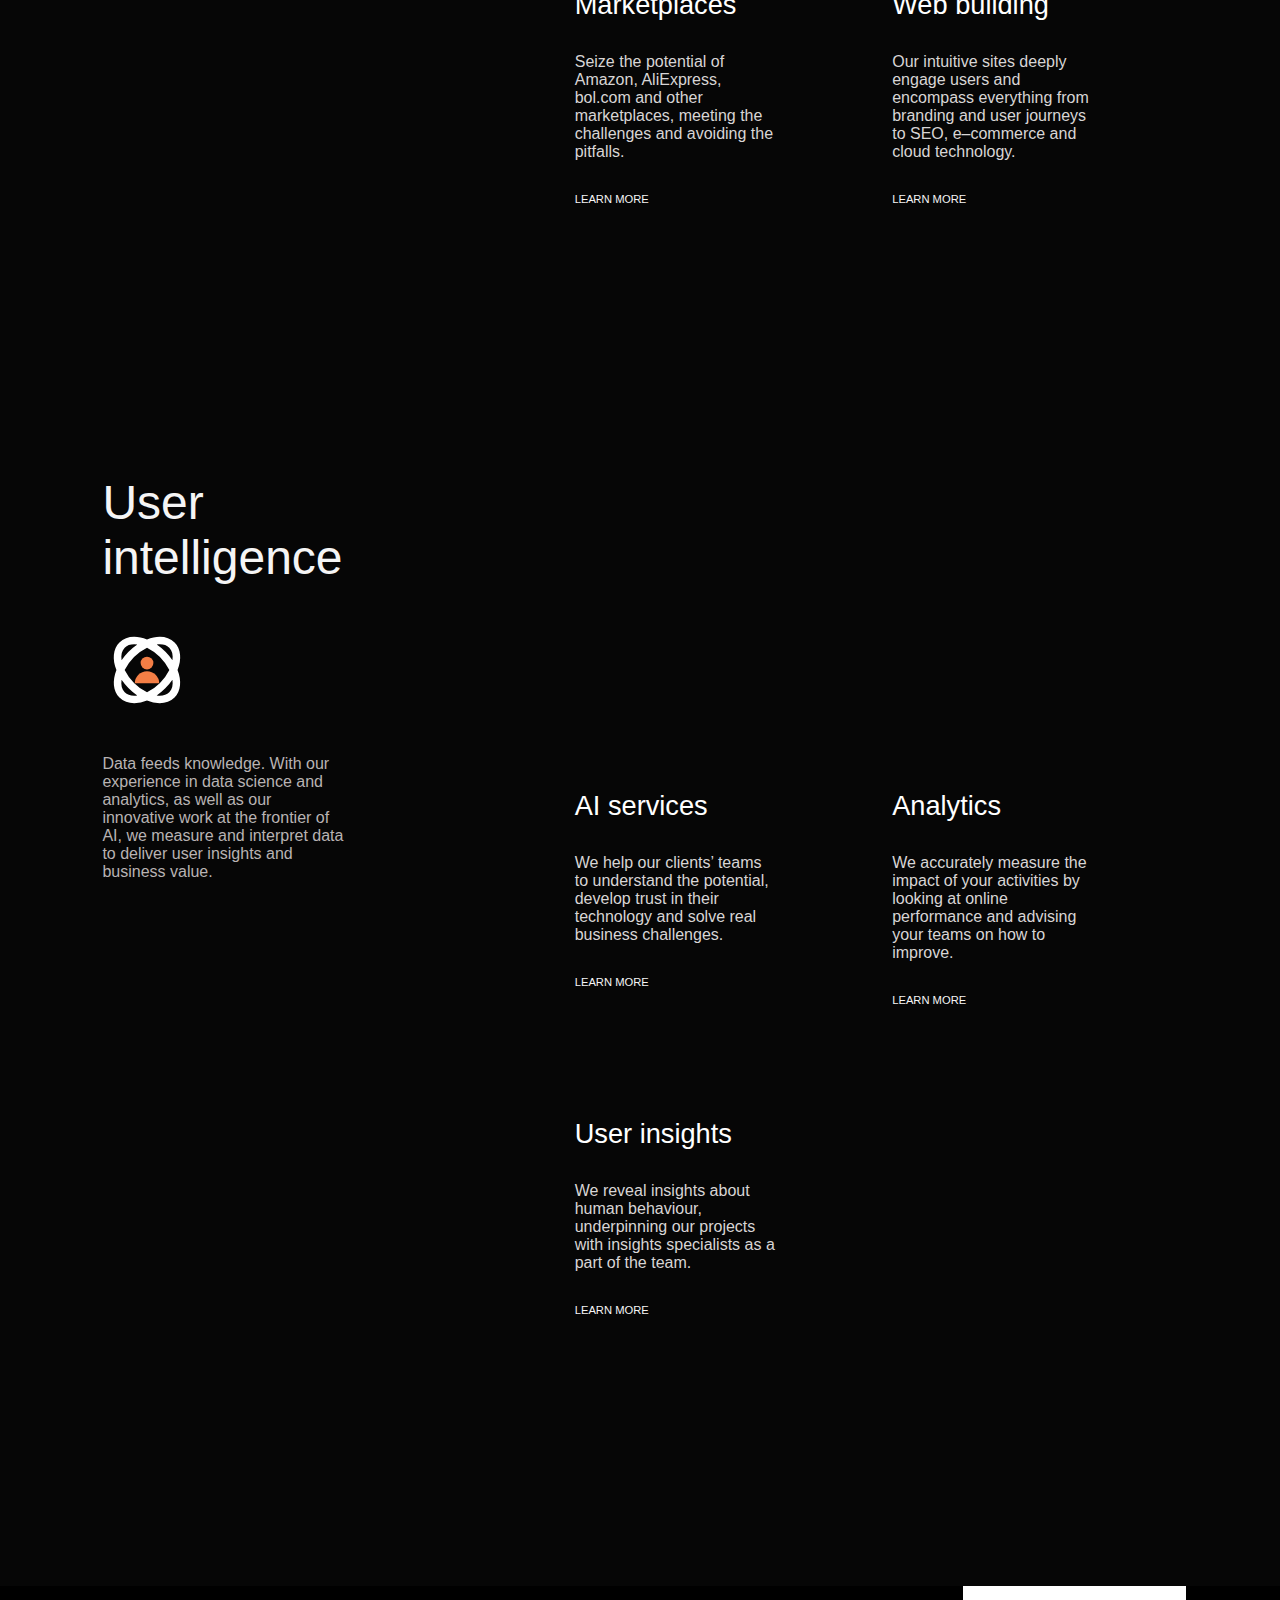
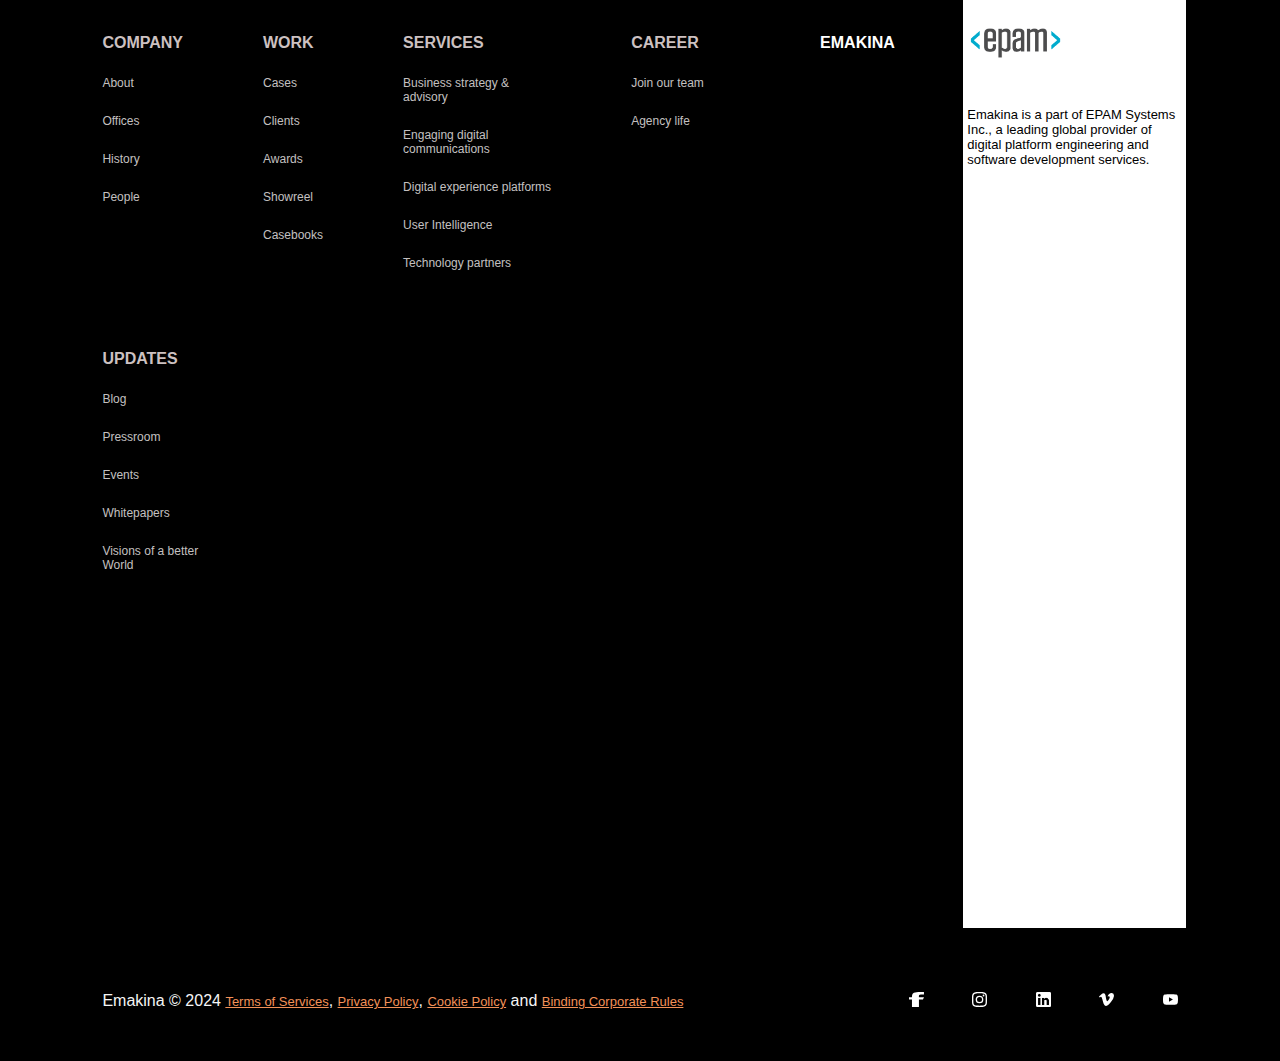
<file: src/service.html>
<!DOCTYPE html>
<html>
    <head>
       <meta charset="UTF-8">
        <meta name="viewport" content="width=device-width, initial-scale=1.0">
        <title>Services-page</title>
        <link rel="stylesheet" href="../css/service.css">
    </head>
    <body>
        <header>
            <nav>
                <a href="../index.html" id="logo-emakina">
                    <div class="logo-emakina-image"><img src="../logo/emakina_logo.jpeg" alt="logo-emakina" id="logo-emakina-size"></div>
                    <div class="logo-emakina-name">
                        <div class="row-1">EMAKINA</div>
                        <div class="row-2">AN EPAM COMPANY</div>
                    </div>
                </a>
                <div class="link">
                    <div class="link-page-container">
                        <a href="company.html"><div  class="souligne">Company</div> </a>
                        <!--<div class="link-page">
                            <div><a href="">a</a></div>
                            <div><a href="">b</a></div>
                            <div><a href="">c</a></div>
                        </div>-->
                    </div>
                    <div class="link-page-container">
                        <a href="service.html"><div class="souligne"> Services</div></a>
                        <!--<div class="link-page">
                            <div><a href="">a</a></div>
                            <div><a href="">b</a></div>
                            <div><a href="">c</a></div>
                        </div>-->
                    </div>
                    <div class="link-page-container">
                        <a href="work.html"><div class="souligne">Work</div></a>
                        <!--<div class="link-page">
                            <a href=""></a>
                            <a href=""></a>
                            <a href=""></a>
                        </div>-->
                    </div>
                    <div class="link-page-container">
                        <a href="update.html"><div class="souligne">Updates</div></a>
                        <!--<div class="link-page">
                            <a href=""></a>
                            <a href=""></a>
                            <a href=""></a>
                        </div>-->
                    </div>
                    <div class="link-page-container">
                        <a href="career.html"><div class="souligne">Career</div></a>
                        <!--<div class="link-page">
                            <a href=""></a>
                            <a href=""></a>
                            <a href=""></a>
                        </div>-->
                    </div>
                    <div class="link-page-container">
                        <a href="contact.html"><div class="souligne">Contact</div></a>
                        <!--<div class="link-page">
                            <a href=""></a>
                            <a href=""></a>
                            <a href=""></a>
                        </div>-->
                    </div>
                </div>
                <div id="search">
                    <a href="search.html"><img src="../logo/search.svg" alt="search" id="search-size"></a>
                    <a href="global.html">Global</a>
                </div>
            </nav>
        </header>
        <main>
            <div class="video-container">
                <video autoplay muted loop id="background-video">
                  <source src="../videos/Services-V2.mp4" type="video/mp4">
                </video>
                <div id="video-company-text-content">
                  <h2>Discover our services</h2>
                  <div id="video-company-text-content-title">Full-service digital DNA</div>
                  <div id="video-company-text-content-paragraph">
                    Emakina constantly adapts its services to new technologies, recruits and trains the most talented people and offers them exciting challenges. Together, nearly 750 experts design and deliver effective, innovative and fluid solutions to energise clients and build strong relationships with their customers.
                  </div>
                </div>
            </div>
            <div class="all-service-container">
                <div class="all-service-col-1">
                    <div class="all-service-big-title">
                        Business strategy & advisory
                    </div>
                    <div class="all-service-logo">
                        <img src="../logo/echec.svg" alt="" class="all-service-logo-size">
                    </div>
                    <div class="all-service-description">
                        Every business needs an advisor who understands their vision and goals. We help you better understand your customers and focus on meeting their expectations and desires. We know that every interaction with a brand influences the value that people place on it. Your competitive advantage will come from the timing, relevance and quality of every experience.
                    </div>
                </div>
                <div class="all-service-col-2">
                    <div class="all-service-col-2-row">
                        <div class="one-service">
                            <div class="all-service-small-title">
                                Branding & Design
                            </div>
                            <div class="all-service-explication">
                                After defining a brand purpose that shines, we can express your brand and give it potency at every touchpoints.
                            </div>
                            <a href=""class="all-service-learn-more">
                                LEARN MORE
                            </a>
                        </div>
                        <div class="one-service">
                            <div class="all-service-small-title">     
                                Digital eXperience Design (DXD)
                            </div>
                            <div class="all-service-explication">
                                We create standout experiences that are meaningful, relevant and enjoyable, helping you stay one step ahead of the competition.
                            </div>
                            <a href=""class="all-service-learn-more">
                                LEARN MORE
                            </a>
                        </div>
                    </div>
                </div>
            </div>
            <div class="all-service-container">
                <div class="all-service-col-1">
                    <div class="all-service-big-title">
                        Engaging digital communications
                    </div>
                    <div class="all-service-logo">
                        <img src="../logo/communication.svg" alt="" class="all-service-logo-size">
                    </div>
                    <div class="all-service-description">
                        Connect with people with power and precision. By harnessing the latest technology, we can communicate in a precise, personal, immersive and timely manner. Let’s engage your users and inspire action.
                    </div>
                </div>
                <div class="all-service-col-2">
                    <div class="all-service-col-2-row">
                        <div class="one-service">
                            <div class="all-service-small-title">
                                Content & Motion design
                            </div>
                            <div class="all-service-explication">
                                We conceive, design, write, produce and distribute valuable content to get people clicking, talking and buying.
                            </div>
                            <a href=""class="all-service-learn-more">
                                LEARN MORE
                            </a>
                        </div>
                        <div class="one-service">
                            <div class="all-service-small-title">
                                Data intelligence
                            </div>
                            <div class="all-service-explication">
                                Harness the power of data. We will help you to define and exploit the value of your business data and find valuable insights.
                            </div>
                            <a href=""class="all-service-learn-more">
                                LEARN MORE
                            </a>
                        </div>
                    </div>
                    <div class="all-service-col-2-row">
                        <div class="one-service">
                            <div class="all-service-small-title">
                                Digital advertising
                            </div>
                            <div class="all-service-explication">
                                We run campaigns with carefully considered strategies to guide people from discovery and consideration to making a choice – showing empathy for their state of mind at each moment.
                            </div>
                            <a href=""class="all-service-learn-more">
                                LEARN MORE
                            </a>
                        </div>
                        <div class="one-service">
                            <div class="all-service-small-title">
                                 Growth consulting
                            </div>
                            <div class="all-service-explication">
                                Let’s grow your business and accelerate your digital transformation together. Our dream team of growth coaches will help you unlock new opportunities.
                            </div>
                            <a href=""class="all-service-learn-more">
                                LEARN MORE
                            </a>
                        </div>
                    </div>
                    <div class="all-service-col-2-row">
                        <div class="one-service">
                            <div class="all-service-small-title">
                                Marketing automation
                            </div>
                            <div class="all-service-explication">
                                Connect with users on a massive scale through automation and make each one feel valued, unique and understood.
                            </div>
                            <a href=""class="all-service-learn-more">
                                LEARN MORE
                            </a>
                        </div>
                        <div class="one-service">
                            <div class="all-service-small-title">
                                 Social media marketing
                            </div>
                            <div class="all-service-explication">
                                Make an impact amongst the buzz of conversations, emojis and memes to connect with people while they’re most relaxed.
                            </div>
                            <a href=""class="all-service-learn-more">
                                LEARN MORE
                            </a>
                        </div>
                    </div>
                    <div class="all-service-col-2-row">
                        <div class="one-service">
                            <div class="all-service-small-title">
                                Youtube Marketing
                            </div>
                            <div class="all-service-explication">
                                We conceive, produce and distribute engaging content to get people loving your brand and buying your products.
                            </div>
                            <a href=""class="all-service-learn-more">
                               LEARN MORE
                            </a>
                        </div>
                    </div>
                </div>
            </div>
            <div class="all-service-container">
                <div class="all-service-col-1">
                    <div class="all-service-big-title">
                        Digital experience platforms
                    </div>
                    <div class="all-service-logo">
                        <img src="../logo/omnichannel.svg" alt="" class="all-service-logo-size">
                    </div>
                    <div class="all-service-description">
                        By using integrated technologies to control multiple digital and physical touchpoints, we foster meaningful relationships and enrich user experiences.
                    </div>
                </div>
                <div class="all-service-col-2">
                    <div class="all-service-col-2-row">
                        <div class="one-service">
                            <div class="all-service-small-title">
                                Applications   
                            </div>
                            <div class="all-service-explication">
                                Enhance people’s lives, work and moments of escape with apps that blur the lines between the digital and real world.
                            </div>
                            <a href=""class="all-service-learn-more">
                                LEARN MORE
                            </a>
                        </div>
                        <div class="one-service">
                            <div class="all-service-small-title">
                                 Commerce
                            </div>
                            <div class="all-service-explication">
                                We advise large global and SME clients on how to design and deploy the best integrated approach, built around the user.
                            </div>
                            <a href=""class="all-service-learn-more">
                                LEARN MORE
                            </a>
                        </div>
                    </div>
                    <div class="all-service-col-2-row">
                        <div class="one-service">
                            <div class="all-service-small-title">
                                CRM
                            </div>
                            <div class="all-service-explication">
                                
                                Efficiently manage interactions with existing and potential customers in a CRM system, freeing you up to focus on strong customer relationships.
                            </div>
                            <a href=""class="all-service-learn-more">
                                LEARN MORE
                            </a>
                        </div>
                        <div class="one-service">
                            <div class="all-service-small-title">
                                Loyalty & Engagement
                            </div>
                            <div class="all-service-explication">
                                In saturated markets, customer loyalty often makes a decisive difference. Emakina will work with you to implement a customer loyalty programme that fits your brand and inspires your target group.
                            </div>
                            <a href=""class="all-service-learn-more">
                                LEARN MORE
                            </a>
                        </div>
                    </div>
                    <div class="all-service-col-2-row">
                        <div class="one-service">
                            <div class="all-service-small-title">
                                Marketplaces
                            </div>
                            <div class="all-service-explication">
                                Seize the potential of Amazon, AliExpress, bol.com and other marketplaces, meeting the challenges and avoiding the pitfalls.
                            </div>
                            <a href=""class="all-service-learn-more">
                                LEARN MORE
                            </a>
                        </div>
                        <div class="one-service">
                            <div class="all-service-small-title">
                                 Web building
                            </div>
                            <div class="all-service-explication">
                                Our intuitive sites deeply engage users and encompass everything from branding and user journeys to SEO, e–commerce and cloud technology.
                            </div>
                            <a href=""class="all-service-learn-more">
                                LEARN MORE
                            </a>
                        </div>
                    </div>
                </div>
            </div>
            <div class="all-service-container">
                <div class="all-service-col-1">
                    <div class="all-service-big-title">
                        User intelligence
                    </div>
                    <div class="all-service-logo">
                        <img src="../logo/user.svg" alt="" class="all-service-logo-size">
                    </div>
                    <div class="all-service-description">
                        Data feeds knowledge. With our experience in data science and analytics, as well as our innovative work at the frontier of AI, we measure and interpret data to deliver user insights and business value.
                    </div>
                </div>
                <div class="all-service-col-2">
                    <div class="all-service-col-2-row">
                        <div class="one-service">
                            <div class="all-service-small-title">
                                AI services
                            </div>
                            <div class="all-service-explication">   
                                We help our clients’ teams to understand the potential, develop trust in their technology and solve real business challenges.
                            </div>
                            <a href=""class="all-service-learn-more">
                                LEARN MORE
                            </a>
                        </div>
                        <div class="one-service">
                            <div class="all-service-small-title">                    
                                Analytics
                            </div>
                            <div class="all-service-explication">
                                We accurately measure the impact of your activities by looking at online performance and advising your teams on how to improve.
                            </div>
                            <a href=""class="all-service-learn-more">
                                LEARN MORE
                            </a>
                        </div>
                    </div>
                    <div class="all-service-col-2-row">
                        <div class="one-service">
                            <div class="all-service-small-title">
                                User insights
                            </div>
                            <div class="all-service-explication">
                                We reveal insights about human behaviour, underpinning our projects with insights specialists as a part of the team.
                            </div>
                            <a href=""class="all-service-learn-more">
                                LEARN MORE
                            </a>
                        </div>
                    </div>
                </div>
            </div>
        </main>
        <footer>
            <div id="head-footer-container">
                <div id="foot-link-container">
                    <div class="foot-link-row">
                        <div class="link-type">
                            <div class="link-title">COMPANY</div>
                            <a href="#">About</a>
                            <a href="#">Offices</a>
                            <a href="#">History</a>
                            <a href="#">People</a>
                        </div>
                        <div class="link-type">
                            <div class="link-title">WORK</div>
                            <a href="">Cases</a>
                            <a href="#">Clients</a>
                            <a href="#">Awards</a>
                            <a href="#">Showreel</a>
                            <a href="#">Casebooks</a>
                        </div>
                        <div class="link-type">
                            <div class="link-title">SERVICES</div>
                            <a href="#">Business strategy & <br>advisory</a>
                            <a href="#">Engaging digital <br>communications</a>
                            <a href="#">Digital experience platforms</a>
                            <a href="#">User Intelligence</a>
                            <a href="#">Technology partners</a>
                        </div>
                        
                   
                        <div class="link-type">
                            <div class="link-title">CAREER</div>
                            <a href="#">Join our team</a>
                            <a href="#">Agency life</a>
                        </div>
                        <div class="link-type">
                            <div class="link-title">UPDATES</div>
                            <a href="#">Blog</a>
                            <a href="#">Pressroom</a>
                            <a href="#">Events</a>
                            <a href="#">Whitepapers</a>
                            <a href="#">Visions of a better <br>World</a>
                        </div>  
                    </div>
                </div>
                <div id="epam">
                    <div id="left-footer">
                        <div class="link-title">EMAKINA</div>
                    </div>
                    <div class="right-footer">
                        <div id="epam-content">
                            <div id="epam-image"><img src="../logo/EPAM_LOGO_Primary.png" alt="Epam" id="epam-image-size"></div>
                            <p>Emakina is a part of EPAM Systems Inc., a leading global provider of digital platform engineering and software development services.</p>
                        </div>
                    </div>
                </div>
            </div>
            <div id="foot-footer-container">
                <div id="copyright">Emakina © 2024 <a href="service.html">Terms of Services</a>, <a href="#">Privacy Policy</a>, <a href="#">Cookie Policy</a> and <a href="#">Binding Corporate Rules</a></div>
                <div id="social">
                    <img src="../logo/facebook.svg" alt="" id="social-image-size">
                    <img src="../logo/instagram.svg" alt="" id="social-image-size">
                    <img src="../logo/linkdin.png" alt="" id="social-image-size">
                    <img src="../logo/vimeo.svg" alt="" id="social-image-size">
                    <img src="../logo/youtube.svg" alt="" id="social-image-size">
                </div>
            </div>
        </footer>
    </body>
</html>
</file>
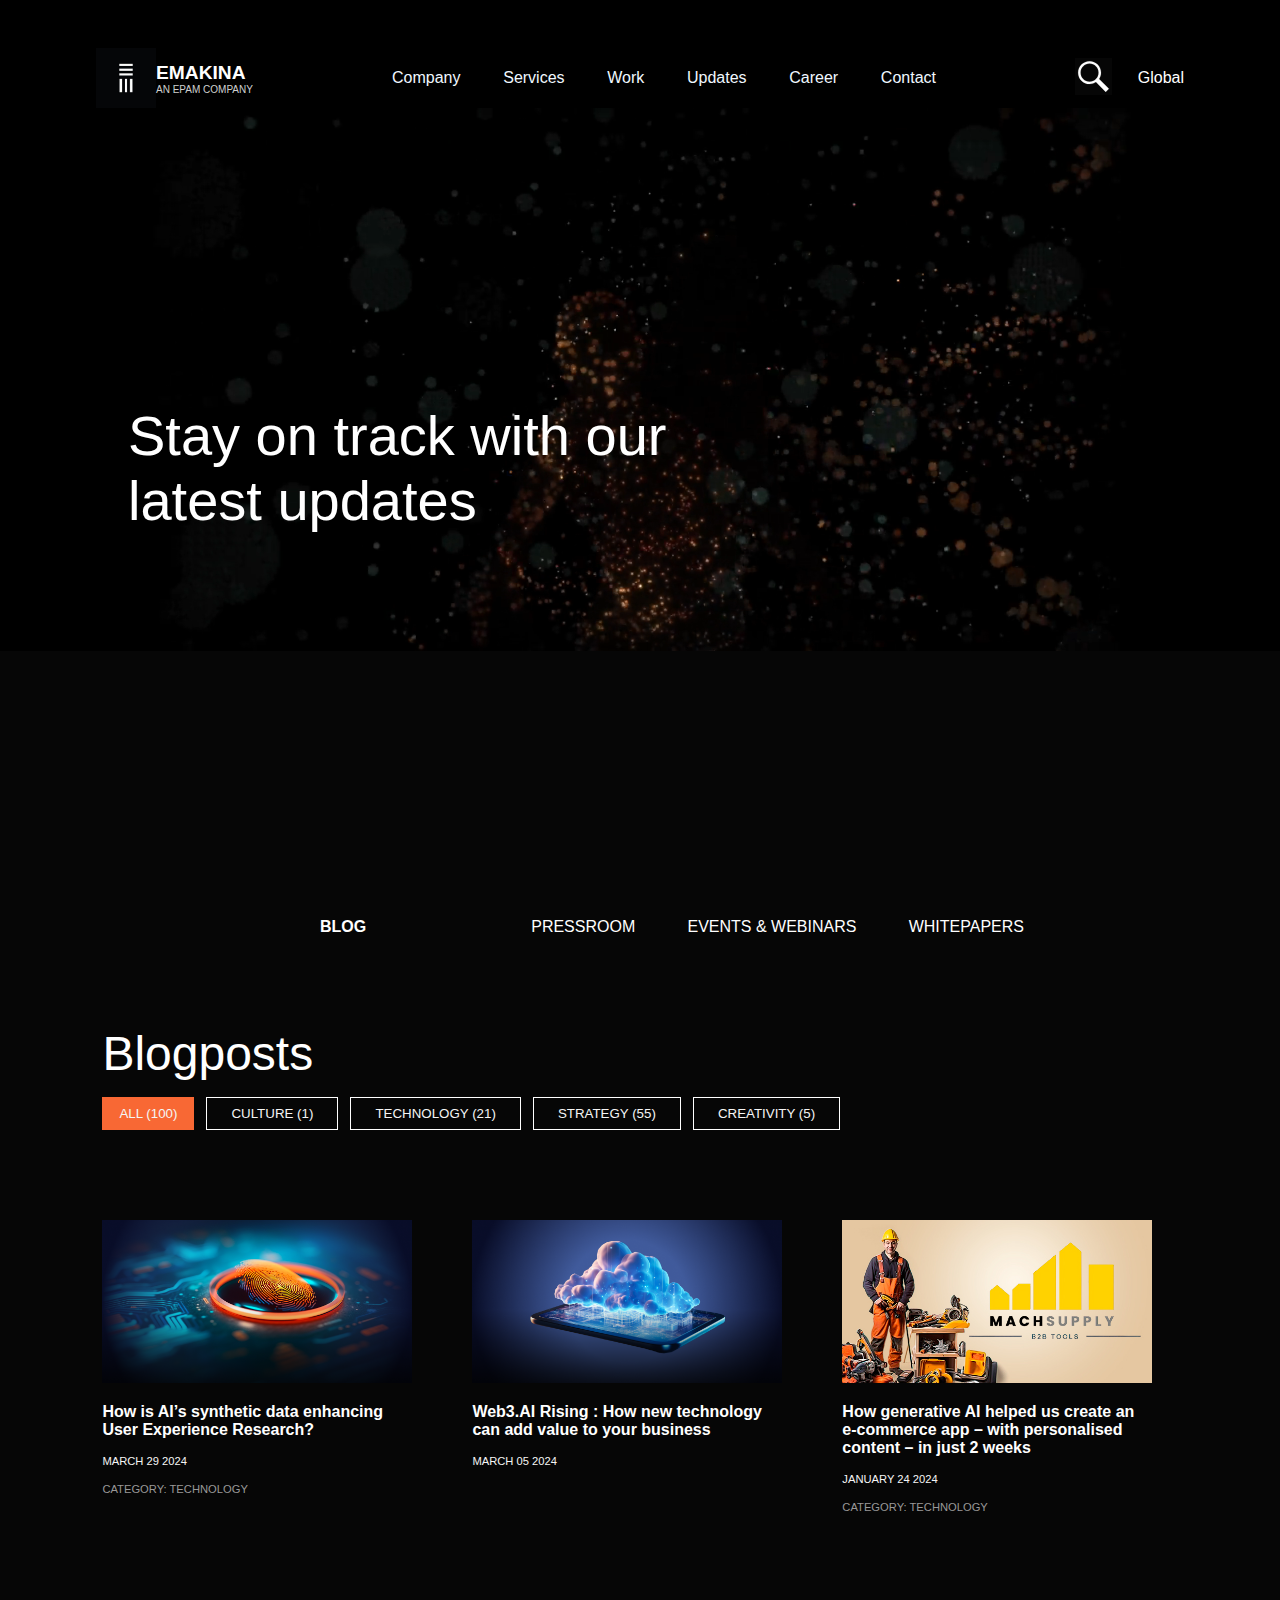
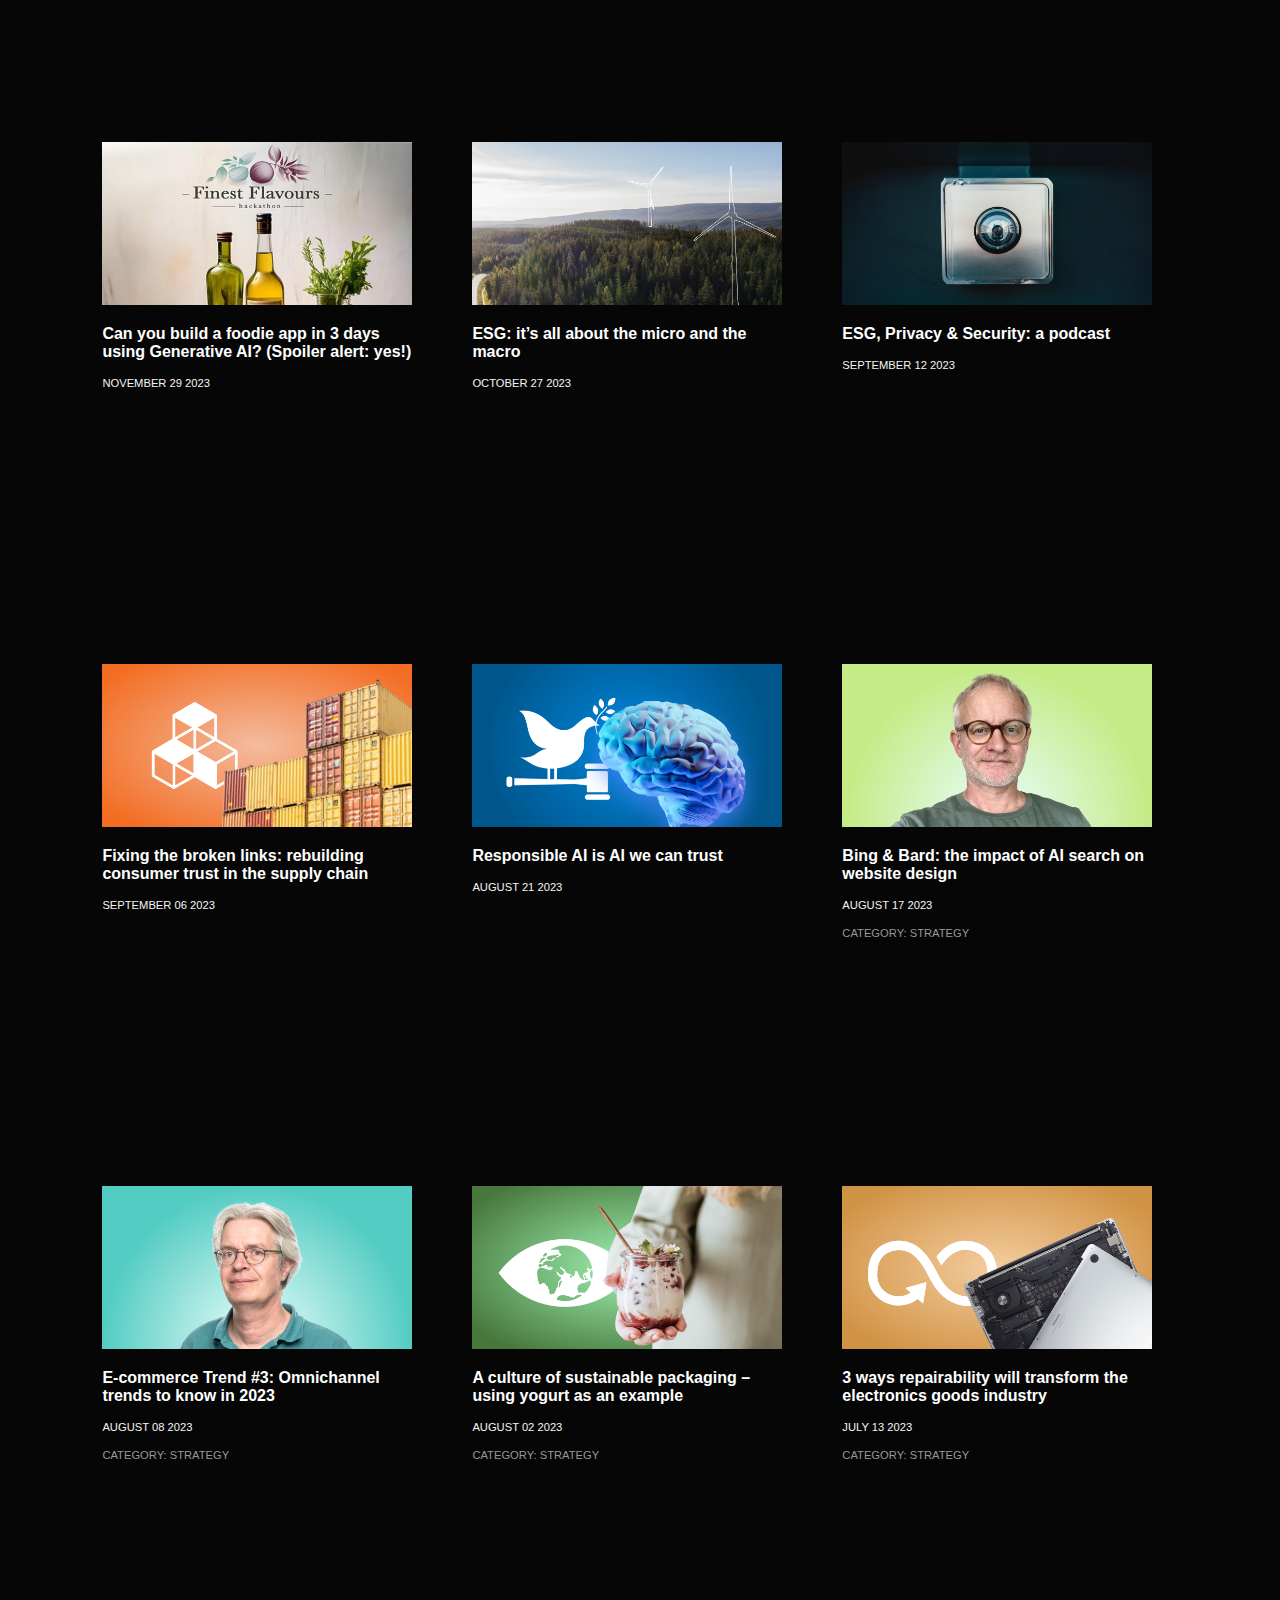
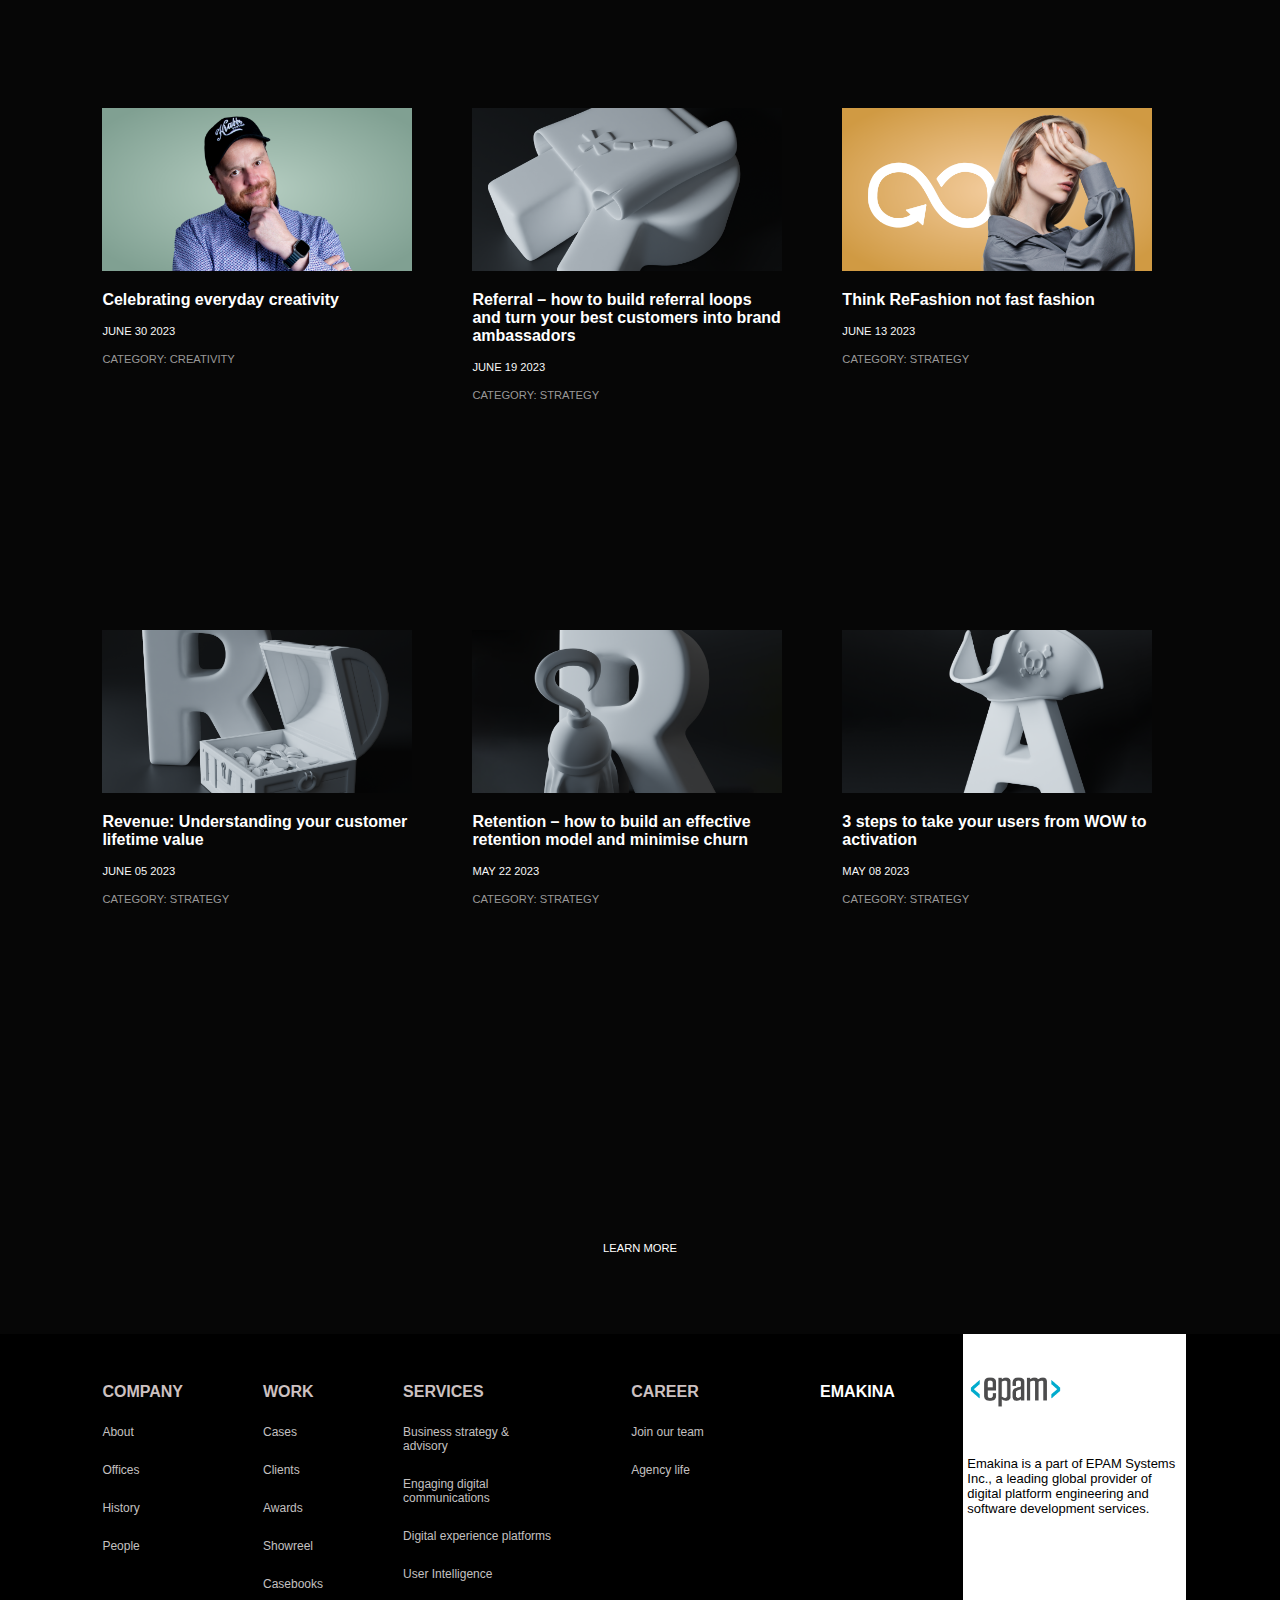
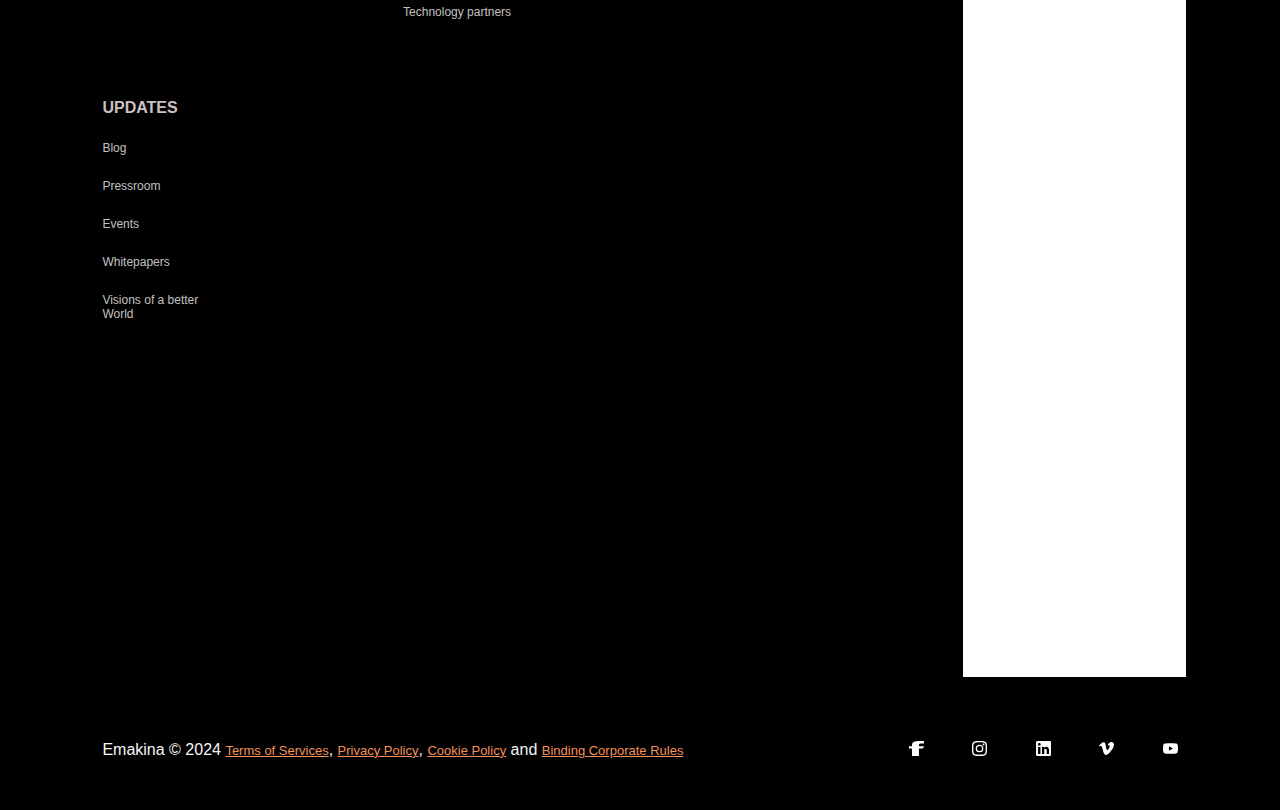
<file: src/update.html>
<!DOCTYPE html>
<html>
    <head>
       <meta charset="UTF-8">
        <meta name="viewport" content="width=device-width, initial-scale=1.0">
        <title>Career Page</title>
        <link rel="stylesheet" href="../css/update.css">
    </head>
    <body>
        <header>
            <nav>
                <a href="../index.html" id="logo-emakina">
                    <div class="logo-emakina-image"><img src="../logo/emakina_logo.jpeg" alt="logo-emakina" id="logo-emakina-size"></div>
                    <div class="logo-emakina-name">
                        <div class="row-1">EMAKINA</div>
                        <div class="row-2">AN EPAM COMPANY</div>
                    </div>
                </a>
                <div class="link">
                    <div class="link-page-container">
                        <a href="company.html"><div  class="souligne">Company</div> </a>
                    </div>
                    <div class="link-page-container">
                        <a href="service.html"><div class="souligne"> Services</div></a>
                    </div>
                    <div class="link-page-container">
                        <a href="work.html"><div class="souligne">Work</div></a>
                    </div>
                    <div class="link-page-container">
                        <a href="update.html"><div class="souligne">Updates</div></a>
                    </div>
                    <div class="link-page-container">
                        <a href="career.html"><div class="souligne">Career</div></a>
                    </div>
                    <div class="link-page-container">
                        <a href="contact.html"><div class="souligne">Contact</div></a>
                    </div>
                </div>
                <div id="search">
                    <a href="#"><img src="../logo/search.svg" alt="search" id="search-size"></a>
                    <a href="#">Global</a>
                </div>
            </nav>
        </header>
        <main>
            <div class="video-container">
                <video autoplay muted loop id="background-video">
                  <source src="../videos/Updates-(1).mp4" type="video/mp4">
                  
                </video>
                <div id="video-company-text-content">
                  <div id="video-company-text-content-title">Stay on track with our <br>
                    latest updates</div>
                </div>
            </div>
            <div id="blog-menu">
                <div id="blog-choice-menu">
                    BLOG
                </div>
                <div class="blog-item">
                    <a href="#">PRESSROOM</a>
                    <a href="#">EVENTS & WEBINARS</a>
                    <a href="#">WHITEPAPERS</a>
                </div>
            </div>
            <div id="blogposts">
                Blogposts
            </div>
            <div id="blogpost-menu">
                <button id="all-blogpost">ALL (100)</button>
                <button id="other-blogpost">CULTURE (1)</button>
                <button id="other-blogpost">TECHNOLOGY (21)</button>
                <button id="other-blogpost">STRATEGY (55)</button>
                <button id="other-blogpost">CREATIVITY (5)</button>
            </div>

            <div id="blogpost-container"></div>

            <div id="learn-more-blogpost">
                LEARN MORE
            </div>
        </main>
        <footer>
            <div id="head-footer-container">
                <div id="foot-link-container">
                    <div class="foot-link-row">
                        <div class="link-type">
                            <div class="link-title">COMPANY</div>
                            <a href="#">About</a>
                            <a href="#">Offices</a>
                            <a href="#">History</a>
                            <a href="#">People</a>
                        </div>
                        <div class="link-type">
                            <div class="link-title">WORK</div>
                            <a href="">Cases</a>
                            <a href="#">Clients</a>
                            <a href="#">Awards</a>
                            <a href="#">Showreel</a>
                            <a href="#">Casebooks</a>
                        </div>
                        <div class="link-type">
                            <div class="link-title">SERVICES</div>
                            <a href="#">Business strategy & <br>advisory</a>
                            <a href="#">Engaging digital <br>communications</a>
                            <a href="#">Digital experience platforms</a>
                            <a href="#">User Intelligence</a>
                            <a href="#">Technology partners</a>
                        </div>
                        
                   
                        <div class="link-type">
                            <div class="link-title">CAREER</div>
                            <a href="#">Join our team</a>
                            <a href="#">Agency life</a>
                        </div>
                        <div class="link-type">
                            <div class="link-title">UPDATES</div>
                            <a href="#">Blog</a>
                            <a href="#">Pressroom</a>
                            <a href="#">Events</a>
                            <a href="#">Whitepapers</a>
                            <a href="#">Visions of a better <br>World</a>
                        </div>  
                    </div>
                </div>
                <div id="epam">
                    <div id="left-footer">
                        <div class="link-title">EMAKINA</div>
                    </div>
                    <div class="right-footer">
                        <div id="epam-content">
                            <div id="epam-image"><img src="../logo/EPAM_LOGO_Primary.png" alt="Epam" id="epam-image-size"></div>
                            <p>Emakina is a part of EPAM Systems Inc., a leading global provider of digital platform engineering and software development services.</p>
                        </div>
                    </div>
                </div>
            </div>
            <div id="foot-footer-container">
                <div id="copyright">Emakina © 2024 <a href="service.html">Terms of Services</a>, <a href="#">Privacy Policy</a>, <a href="#">Cookie Policy</a> and <a href="#">Binding Corporate Rules</a></div>
                <div id="social">
                    <img src="../logo/facebook.svg" alt="" id="social-image-size">
                    <img src="../logo/instagram.svg" alt="" id="social-image-size">
                    <img src="../logo/linkdin.png" alt="" id="social-image-size">
                    <img src="../logo/vimeo.svg" alt="" id="social-image-size">
                    <img src="../logo/youtube.svg" alt="" id="social-image-size">
                </div>
            </div>
        </footer>
    </body>
    <script src="../js/update.js"></script>
</html>
</file>
<file: css/index.css>
*{
    margin: 0;
    padding: 0;
    font-family: sans-serif;
}
header{
    width: 100%;
    display: flex;
    flex-direction: column;
    justify-content: center;
    align-items: center;
    position: sticky;
    color: white;
    height: auto;
    padding-top: 3rem;
}
header:hover{
    background-color: black;
}

main{
    background-color: rgb(6,6,6);
}
body{
    background-color: rgb(6,6,6);
}
nav{
    width: 85%;
    display: flex;
    flex-direction: row;
    justify-content: space-between;
    align-items: center;
    color: white;
}
#logo-emakina{
    text-decoration: none;
    display: flex;
    flex-direction: row;
    align-items: center;
    justify-content: center;
    color: white;
}
.logo-emakina-name .row-1{
    font-weight: bold;
    font-family: 'Lucida Sans', 'Lucida Sans Regular', 'Lucida Grande', 'Lucida Sans Unicode', Geneva, Verdana, sans-serif;
    font-size: 120%;
    color: white;
}
.logo-emakina-name .row-2{
    font-family: 'Lucida Sans', 'Lucida Sans Regular', 'Lucida Grande', 'Lucida Sans Unicode', Geneva, Verdana, sans-serif;
    color: rgba(255, 255, 255, 0.822);
    font-size: x-small;
    font-weight: lighter;
}
.logo-emakina-image{
    width: 60px;
    height: 60px;
}
#logo-emakina-size{
    width: 100%;
    height:100%;
}
.link{
    width: 50%;
    display: flex;
    flex-direction: row;
    justify-content: space-between;
    align-items: center;
    color: white;
}
.link:hover{
    background-color: black;
}
.link-page{
    display: none;
    color: white;
    width: auto;
}
.link-page-container{
    background-color: black;
}

.link-page-container:hover .link-page{
    display: block;
    color: white;
    background-color: black;
    position: absolute;
    display: flex;
    flex-direction: column;
    gap: 0.5rem;
    text-align: center;
    font-size: 90%;
}

.link a{
    text-decoration: none;
    font-weight: lighter;
    font-family: sans-serif;
    color: aliceblue;
}

#search{
    width: 10%;
    display: flex;
    flex-direction: row;
    align-items: center;
    justify-content: space-between;
    font-weight: lighter;
    font-family: sans-serif;
    color: aliceblue;
    background-color: transparent;
}

#search a{
    text-decoration: none;
    color: white;
}

#search-size{
    width: 37px;
    height: 37px;
}

iframe{
    width: 70%;
    height: 100%;
}

.video{
    width: 100%;
    height: 90vh;
    display: flex;
    flex-direction: column;
    align-items: center;
    justify-content: center;
    padding-bottom: 10rem;
    margin-top: 4rem;
}

#welcome{
    display: flex;
    flex-direction: column;
    align-items: center;
    align-content: left;
    color: white;
}

.content-title-welcome{
    font-size: 300%;
    font-weight: 500;
    font-family: sans-serif;
    padding-bottom: 5%;
    padding-top: 1%;
    color: white;
}

.content-text-welcome{
    display: flex;
    flex-direction: column;
    gap: 0.5rem;
    color: rgb(129, 128, 128);
}

.content-title{
    font-size: 300%;
    font-weight: 500;
    font-family: sans-serif;
    padding-bottom: 5%;
    color: white;
    margin-left: 8%;
}

.content-text{
    width: 80%;
    display: flex;
    flex-direction: column;
    gap: 0.5rem;
    color: rgb(129, 128, 128);
    margin-left: 8%;
    margin-bottom: 7rem;
}

#choice{
    padding-top: 3rem;
    display: flex;
    flex-direction: row;
    gap: 5%;
    font-size: 70%;
}

#choice a{
    text-decoration: none;
    color: white;
}

#statistics{
    display: flex;
    flex-direction: row;
    width: 70%;
    justify-content: space-around;
    margin: 15%;
    color: white;
}

.statistic{
    display: flex;
    flex-direction: column;
    text-align: justify;
}

.statistic-number{
    font-size: 400%;
}
.statistic-number span{
    font-size: 50%;
}
#services{
    width: 75%;
    display: flex;
    flex-direction: row;
    margin-left: 8%;
    justify-content: space-between;
    color: white;
    padding-bottom: 10rem;
}
#services-col-1 h2{
    color: rgb(184, 183, 183);
    margin-left: 8%;
}
#services-col-2{
    width: 40%;
    display: flex;
    flex-direction: column;
    gap: 7%;
    align-items: flex-start;
    justify-content: space-around;
    padding-top: 10rem;
    transition: margin-top 0.5s ease;
}
#services-col-1{
    width: 35%;
    text-align: justify;
}
.offers-row{
    width: 100%;
    display: flex;
    flex-direction: row;
    align-items: top;
    gap: 10%;
    padding-bottom: 4rem;
}
.scroll{
    animation: decalage 3s ease-in-out;
}
@keyframes decalage{
    from{
        padding-top: 0;
    }
    to{
        padding-top: 5rem;
    }
}
.souligne{
    position: relative;
    display: inline-block;
}
.souligne:hover::after{
    content: '';
    position: absolute;
    bottom: -15px;
    left: 30%;
    width: 40%;
    height: 3px;
    background-color: white;
}

.offers-title{
    font-size: x-large;
}

.offers-row-col{
    display: flex;
    flex-direction: column;
    gap: 1.3rem;
}

.offers-logo{
    width: 45px;
    height: 45px;
    padding-top: 1rem;
    padding-bottom: 1rem;
}

.offers-choice{
    font-size: 70%;
}

#showcase{
    width: 84%;
    display: flex;
    flex-direction: column;
    gap: 2rem;
    margin-bottom: 10rem;
    margin-left: 8%;
    margin-right: 8%;
}

#showcase-head{
    width: 100%;
    display: flex;
    flex-direction: row;
    justify-content: space-between;
    align-items: center;
}

#showcase-title{
    color: rgb(206, 206, 206);
    font-size: 300%;
}

#showcase-head a{
    color: rgb(177, 175, 175);
    text-decoration: none;
    font-size: 70%;
}

#showcase-content{
    width: 100%;
    display: flex;
    flex-direction: row;
    justify-content: space-between;
}

.showcase-image{
    width: 100%;
    height: auto;
}

#showcase-image-size{
    width: 100%;
    height: 50vh;
}

.showcase-content-col{
    width: 23%;
    display: flex;
    flex-direction: column;
    gap: 2rem;
}
.showcase-content-col

.showcase-description-title{
    font-weight: bolder;
    color: white;
}

.showcase-description-text{
    color: rgb(209, 207, 207);
}

#partner-head{
    width: 84%;
    display: flex;
    flex-direction: row;
    align-items: center;
    justify-content: space-between;
    margin-left: 8%;
    margin-right: 8%;
}

#partner-grow{
    width: 50%;
}

#partner-head a{
    color: rgb(245, 243, 243);
    text-decoration: none;
    font-size: 70%;
}

.logo-partner-image-size{
    width: 70%;
    height: auto;
}

.logo-partner-image{
    width: 10%;
    height: 15vh;
    border-bottom: 1px solid snow;
    display: flex;
    flex-direction: column;
    justify-content: flex-start;
    align-items: center;
}

#content-logo-partner{
    width: 100%;
    display: flex;
    flex-direction: column;
    justify-content: center;
    align-items: center;
    gap: 4rem;
    padding-bottom: 15rem;
}

#logo-partner-row{
    width: 84%;
    display: flex;
    flex-direction: row;
    justify-content: space-between;
}

#news-container{
    width: 84%;
    display: flex;
    flex-direction: row;
    align-items: flex-start;
    margin-left: 8%;
    margin-right: 8%;
    color: white;
    margin-bottom: 10rem;
}

button{
    width: 10rem;
    height: 5rem;
    border-color: rgb(238, 103, 54);
    color: white;
    font-weight: bolder;
    font-size: 105%;
    background-color: rgb(6,6,6);
}

.news-image-size{
    width: 25vw;
    height: 25vh;
}

.news-col-1{
    width: 35%;
    display: flex;
    flex-direction: column;
    align-items: flex-start;
    gap: 1.5rem;
    padding-top: 7%;
}

.news-col-2{
    width: 33%;
    display: flex;
    flex-direction: column;
    align-items: flex-start;
    gap: 3rem;
}

.news-col-3{
    width: 33%;
    display: flex;
    flex-direction: column;
    align-items: flex-start;
    gap: 3rem;
    margin-top: 7%;
}
.content-title-news{
    font-size: 300%;
    font-weight: 500;
    font-family: sans-serif;
    color: white;
}

.content-text-news{
    display: flex;
    flex-direction: column;
    gap: 0.5rem;
    color: rgb(129, 128, 128);
}

.news-row{
    display: flex;
    flex-direction: column;
    gap: 3rem;
}

.news-text{
    font-weight: bolder;
}

.news-date{
    font-size: 70%;
}

#awards-container{
    display: flex;
    flex-direction: row;
    gap: 10rem;
    width: 84%;
    margin-left: 8%;
    margin-right: 8%;
    color: white;
}

.awards-col{
    display: flex;
    flex-direction: column;
    gap: 2.5rem;
}

.awards-logo{
    width: 70px;
    height: 35px;
}

.awards-col span{
    font-size: 70%;
}

#awards-details{
    display: flex;
    flex-direction: row;
    gap: 6rem;
}

#detail{
    width: 100%;
    display: flex;
    flex-direction: row;
    justify-content: space-between;
    align-items: center;
    color: white;
    padding-top: 2rem;
    padding-bottom: 6rem;
}

.detail-col{
    width: 45%;
    display: flex;
    flex-direction: column;
    gap: 3rem;
}

input{
    width: 100%;
    height: 4rem;
    color: darkgray;
    padding-left: 10%;
    border-top: transparent;
    border-left: transparent;
    border-right: transparent;
    border-bottom-color: rgb(78, 77, 77);
    background-color: rgb(6,6,6);
}

#subject{
    color: white;
}

select{
    text-align: center;
    color: white;
    width: 30%;
    text-align: center;
    margin-top: 3rem;
    margin-bottom: 3rem;
    height: 4rem;
    border-color: rgb(221, 81, 0);
    background-color: rgb(6,6,6);
}

.contact-container{
    color: white;
    margin-left: 8%;
    margin-right: 8%;
    width: 84%;
}

#contact-title{
    font-size: 350%;
    margin: 10%;
}

#message{
    color: white;
    text-align: center;
    background-color: rgb(6,6,6);
}

textarea{
    margin-bottom: 2rem;
    height: 30vh;
    width: 100%;
    color: white;
    padding-top: 2%;
    padding-left: 2%;
    border-color: grey;
    background-color: rgb(6,6,6);
}

.contact-container button{
    width: 280px;
    height: 70px;
    font-size: 95%;
    background-color: rgb(6,6,6);
}

#head-footer-container{
    width: 84%;
    height: auto;
    margin-left:8%;
    margin-right: 8%;
    color: rgb(204, 193, 193);
    display: flex;
    flex-direction: row;
    background-color: black;
    
}

#foot-link-container{
    width: 65%;
    height: 100%;
    background-color: black;
    
}

.link-type{
    display: flex;
    flex-direction: column;
    gap: 1.5rem;
    background-color: black;
}

.link-title{
    font-weight: bold;
}

.foot-link-row{
    padding-top: 7%;
    display: flex;
    flex-direction: row;
    gap: 5rem;
    text-align: top;
    background-color: black;
    flex-wrap: wrap;

}
.link-type a{
    color: rgb(196, 192, 192);
    text-decoration: none;
    font-size: 75%;
    background-color: black;
}
#epam{
    width: 35%;
    height: 100%;
    display: flex;
    flex-direction: row;
    color: white;
    justify-content: flex-start;
    align-content: center;
}
#epam p{
    background-color: rgb(238, 237, 237);
    color: black;
    font-size: small;
}
#epam-image-size{
    width: 45%;
    height: 30px;
}
footer{
    background-color: black;
    color: white;
    height: auto;
    width: 100%;
    display: flex;
    flex-direction: column;
    gap: 10%;
    margin-top: 5rem;
    justify-content: center;
    align-items: center;
}
#left-footer{
    width: 40%;
    padding-top: 13%;
    padding-left: 5%;
    display: flex;
    flex-direction: column;
    justify-content: flex-start;
}

.right-footer{
    width: 60%;
}
#left-footer p{
    font-size: 80%;
    background-color: black;
    color: rgb(253, 250, 250);
}
#epam-content{
    background-color: rgb(255, 255, 255);
    width: 100%;
    height: 100vh;
    padding-top: 20%;
    padding-left: 2%;
    padding-right: 2%;
    display: flex;
    flex-direction: column;
    gap: 5%;
    justify-content: flex-start;
}
#epam-content p{
    background-color: rgb(255, 255, 255);
}
#copyright{
    color: whitesmoke;
}
#copyright a{
    color: rgb(243, 145, 88);
    font-size: small;
}
#social-image-size{
    width: 15px;
    height: 15px;
}
#foot-footer-container{
    width: 84%;
    height: auto;
    display: flex;
    flex-direction: row;
    justify-content: space-between;
    margin-left: 8%;
    margin-right: 8%;
    margin-top: 5%;
}
#social{
    display: flex;
    flex-direction: row;
    width: 25%;
    justify-content: space-between;
    align-items: center;
    padding-bottom: 5%;
}
</file>
<file: css/career.css>
*{
    margin: 0;
    padding: 0;
    font-family: sans-serif;
}
select{
    text-align: center;
    color: white;
    width: 30%;
    text-align: center;
    margin-top: 3rem;
    margin-bottom: 3rem;
    height: 4rem;
    border-color: rgb(221, 81, 0);
    background-color: rgb(6,6,6);
}
.souligne{
    position: relative;
    display: inline-block;
}
.souligne:hover::after{
    content: '';
    position: absolute;
    bottom: -15px;
    left: 30%;
    width: 40%;
    height: 3px;
    background-color: white;
}

header{
    width: 100%;
    display: flex;
    flex-direction: column;
    justify-content: center;
    align-items: center;
    position: sticky;
    color: white;
    height: auto;
    padding-top: 3rem;
}
header:hover{
    background-color: black;
}

main{
    background-color: rgb(6,6,6);
}

body{
    background-color: rgb(6,6,6);
}

nav{
    width: 85%;
    display: flex;
    flex-direction: row;
    justify-content: space-between;
    align-items: center;
    color: white;
}

#logo-emakina{
    text-decoration: none;
    display: flex;
    flex-direction: row;
    align-items: center;
    justify-content: center;
    color: white;
}

.logo-emakina-name .row-1{
    font-weight: bold;
    font-family: 'Lucida Sans', 'Lucida Sans Regular', 'Lucida Grande', 'Lucida Sans Unicode', Geneva, Verdana, sans-serif;
    font-size: 120%;
    color: white;
}

.logo-emakina-name .row-2{
    font-family: 'Lucida Sans', 'Lucida Sans Regular', 'Lucida Grande', 'Lucida Sans Unicode', Geneva, Verdana, sans-serif;
    color: rgba(255, 255, 255, 0.822);
    font-size: x-small;
    font-weight: lighter;
}

.logo-emakina-image{
    width: 60px;
    height: 60px;
}

#logo-emakina-size{
    width: 100%;
    height:100%;
}

.link{
    width: 50%;
    display: flex;
    flex-direction: row;
    justify-content: space-between;
    align-items: center;
    color: white;
}
.link:hover{
    background-color: black;
}

.link-page{
    display: none;
    color: white;
    width: auto;
}
.link-page-container{
    background-color: black;
}

.link-page-container:hover .link-page{
    display: block;
    color: white;
    background-color: black;
    position: absolute;
    display: flex;
    flex-direction: column;
    gap: 0.5rem;
    text-align: center;
    font-size: 90%;
}

.link a{
    text-decoration: none;
    font-weight: lighter;
    font-family: sans-serif;
    color: aliceblue;
}

#search{
    width: 10%;
    display: flex;
    flex-direction: row;
    align-items: center;
    justify-content: space-between;
    font-weight: lighter;
    font-family: sans-serif;
    color: aliceblue;
    background-color: transparent;
}

#search a{
    text-decoration: none;
    color: white;
}

#search-size{
    width: 37px;
    height: 37px;
}
#head-footer-container{
    width: 84%;
    height: auto;
    margin-left:8%;
    margin-right: 8%;
    color: rgb(204, 193, 193);
    display: flex;
    flex-direction: row;
    background-color: black;
    
}

#foot-link-container{
    width: 65%;
    height: 100%;
    background-color: black;
    
}

.link-type{
    display: flex;
    flex-direction: column;
    gap: 1.5rem;
    background-color: black;
}

.link-title{
    font-weight: bold;
}

.foot-link-row{
    padding-top: 7%;
    display: flex;
    flex-direction: row;
    gap: 5rem;
    text-align: top;
    background-color: black;
    flex-wrap: wrap;

}
.link-type a{
    color: rgb(196, 192, 192);
    text-decoration: none;
    font-size: 75%;
    background-color: black;
}
#epam{
    width: 35%;
    height: 100%;
    display: flex;
    flex-direction: row;
    color: white;
    justify-content: flex-start;
    align-content: center;
}
#epam p{
    background-color: rgb(238, 237, 237);
    color: black;
    font-size: small;
}
#epam-image-size{
    width: 45%;
    height: 30px;
}
footer{
    background-color: black;
    color: white;
    height: auto;
    width: 100%;
    display: flex;
    flex-direction: column;
    gap: 10%;
    margin-top: 5rem;
    justify-content: center;
    align-items: center;
}
#left-footer{
    width: 40%;
    padding-top: 13%;
    padding-left: 5%;
    display: flex;
    flex-direction: column;
    justify-content: flex-start;
}

.right-footer{
    width: 60%;
}
#left-footer p{
    font-size: 80%;
    background-color: black;
    color: rgb(253, 250, 250);
}
#epam-content{
    background-color: rgb(255, 255, 255);
    width: 100%;
    height: 100vh;
    padding-top: 20%;
    padding-left: 2%;
    padding-right: 2%;
    display: flex;
    flex-direction: column;
    gap: 5%;
    justify-content: flex-start;
}
#epam-content p{
    background-color: rgb(255, 255, 255);
}
#copyright{
    color: whitesmoke;
}
#copyright a{
    color: rgb(243, 145, 88);
    font-size: small;
}
#social-image-size{
    width: 15px;
    height: 15px;
}
#foot-footer-container{
    width: 84%;
    height: auto;
    display: flex;
    flex-direction: row;
    justify-content: space-between;
    margin-left: 8%;
    margin-right: 8%;
    margin-top: 5%;
}
#social{
    display: flex;
    flex-direction: row;
    width: 25%;
    justify-content: space-between;
    align-items: center;
    padding-bottom: 5%;
}
#privacy-policy{
    color: whitesmoke;
    margin-top: 20vh;
    margin-bottom: 20vh;
    margin-left: 15.5vw;
    margin-right: 15.5vw;
}
.video-container {
    position: relative;
    width: 100%;
    height: 80vh;
    overflow: hidden;
    margin-bottom: 10vh;
  }
  
  #background-video {
    width: 100%;
  }
  
  #video-company-text-content {
    position: absolute;
    top: 50%;
    margin-left: 35%;
    transform: translate(-50%, -50%);
    color: white;
    z-index: 1;
    width: 50%;
    display: flex;
    flex-direction: column;
    gap: 1rem;
    justify-content: flex-start;
  }
  #video-company-text-content h2{
    color: rgb(151, 149, 149);
  }
  #video-company-text-content-title{
    font-size: 350%;
  }
  #video-company-text-content-paragraph{
    width: 100%;
    text-align: justify;
  }
  #sub-menu{
    display: flex;
    flex-direction: row;
    gap: 2rem;
    width: 100%;
    align-items: center;
    justify-content: center;
}
#sub-menu a{
    font-weight: 700;
    font-size: small;
    text-decoration: none;
    color: white;
    margin-top: 5%;
    margin-bottom: 14%;
}
#career-change{
    width: 86%;
    color: whitesmoke;
    margin-left: 7%;
    margin-right: 7%;
    display: flex;
    flex-direction: row;
    justify-content: center;
    align-items: center;
    gap: 15%;
    margin-bottom: 10vh;
}
#career-change h1{
    color: rgb(206, 205, 205);
    font-size: x-large;
}
#career-title{
    font-size: 300%;
    color: white;
}
#career-col-1{
    width: 35%;
    display: flex;
    flex-direction: column;
    gap: 2rem;
    color: rgb(206, 205, 205);
    font-weight: 400;
}
#career-col-1 select{
    width: 70%;
    font-weight: bolder;
    font-size: large;
}
#career-col-1 select option{
    background-color: rgb(43, 42, 42);
    font-weight: lighter;
    font-size: medium;
    height: 100%;
}
#career-col-2{
    width: 45%;
    height: fit-content;
}
#career-image-size{
    width: 100%;
    height: 100%;
}
</file>
<file: css/service.css>
*{
    margin: 0;
    padding: 0;
    font-family: sans-serif;
}
.souligne{
    position: relative;
    display: inline-block;
}
.souligne:hover::after{
    content: '';
    position: absolute;
    bottom: -15px;
    left: 30%;
    width: 40%;
    height: 3px;
    background-color: white;
}
header{
    width: 100%;
    display: flex;
    flex-direction: column;
    justify-content: center;
    align-items: center;
    position: sticky;
    color: white;
    height: auto;
    padding-top: 3rem;
}
header:hover{
    background-color: black;
}

main{
    background-color: rgb(6,6,6);
}

body{
    background-color: rgb(6,6,6);
}

nav{
    width: 85%;
    display: flex;
    flex-direction: row;
    justify-content: space-between;
    align-items: center;
    color: white;
}

#logo-emakina{
    text-decoration: none;
    display: flex;
    flex-direction: row;
    align-items: center;
    justify-content: center;
    color: white;
}

.logo-emakina-name .row-1{
    font-weight: bold;
    font-family: 'Lucida Sans', 'Lucida Sans Regular', 'Lucida Grande', 'Lucida Sans Unicode', Geneva, Verdana, sans-serif;
    font-size: 120%;
    color: white;
}

.logo-emakina-name .row-2{
    font-family: 'Lucida Sans', 'Lucida Sans Regular', 'Lucida Grande', 'Lucida Sans Unicode', Geneva, Verdana, sans-serif;
    color: rgba(255, 255, 255, 0.822);
    font-size: x-small;
    font-weight: lighter;
}

.logo-emakina-image{
    width: 60px;
    height: 60px;
}

#logo-emakina-size{
    width: 100%;
    height:100%;
}

.link{
    width: 50%;
    display: flex;
    flex-direction: row;
    justify-content: space-between;
    align-items: center;
    color: white;
}
.link:hover{
    background-color: black;
}

.link-page{
    display: none;
    color: white;
    width: auto;
}
.link-page-container{
    background-color: black;
}

.link-page-container:hover .link-page{
    display: block;
    color: white;
    background-color: black;
    position: absolute;
    display: flex;
    flex-direction: column;
    gap: 0.5rem;
    text-align: center;
    font-size: 90%;
}

.link a{
    text-decoration: none;
    font-weight: lighter;
    font-family: sans-serif;
    color: aliceblue;
}

#search{
    width: 10%;
    display: flex;
    flex-direction: row;
    align-items: center;
    justify-content: space-between;
    font-weight: lighter;
    font-family: sans-serif;
    color: aliceblue;
    background-color: transparent;
}

#search a{
    text-decoration: none;
    color: white;
}

#search-size{
    width: 37px;
    height: 37px;
}
#head-footer-container{
    width: 84%;
    height: auto;
    margin-left:8%;
    margin-right: 8%;
    color: rgb(204, 193, 193);
    display: flex;
    flex-direction: row;
    background-color: black;
    
}

#foot-link-container{
    width: 65%;
    height: 100%;
    background-color: black;
    
}

.link-type{
    display: flex;
    flex-direction: column;
    gap: 1.5rem;
    background-color: black;
}

.link-title{
    font-weight: bold;
}

.foot-link-row{
    padding-top: 7%;
    display: flex;
    flex-direction: row;
    gap: 5rem;
    text-align: top;
    background-color: black;
    flex-wrap: wrap;

}
.link-type a{
    color: rgb(196, 192, 192);
    text-decoration: none;
    font-size: 75%;
    background-color: black;
}
#epam{
    width: 35%;
    height: 100%;
    display: flex;
    flex-direction: row;
    color: white;
    justify-content: flex-start;
    align-content: center;
}
#epam p{
    background-color: rgb(238, 237, 237);
    color: black;
    font-size: small;
}
#epam-image-size{
    width: 45%;
    height: 30px;
}
footer{
    background-color: black;
    color: white;
    height: auto;
    width: 100%;
    display: flex;
    flex-direction: column;
    gap: 10%;
    margin-top: 5rem;
    justify-content: center;
    align-items: center;
}
#left-footer{
    width: 40%;
    padding-top: 13%;
    padding-left: 5%;
    display: flex;
    flex-direction: column;
    justify-content: flex-start;
}

.right-footer{
    width: 60%;
}
#left-footer p{
    font-size: 80%;
    background-color: black;
    color: rgb(253, 250, 250);
}
#epam-content{
    background-color: rgb(255, 255, 255);
    width: 100%;
    height: 100vh;
    padding-top: 20%;
    padding-left: 2%;
    padding-right: 2%;
    display: flex;
    flex-direction: column;
    gap: 5%;
    justify-content: flex-start;
}
#epam-content p{
    background-color: rgb(255, 255, 255);
}
#copyright{
    color: whitesmoke;
}
#copyright a{
    color: rgb(243, 145, 88);
    font-size: small;
}
#social-image-size{
    width: 15px;
    height: 15px;
}
#foot-footer-container{
    width: 84%;
    height: auto;
    display: flex;
    flex-direction: row;
    justify-content: space-between;
    margin-left: 8%;
    margin-right: 8%;
    margin-top: 5%;
}
#social{
    display: flex;
    flex-direction: row;
    width: 25%;
    justify-content: space-between;
    align-items: center;
    padding-bottom: 5%;
}
#privacy-policy{
    color: whitesmoke;
    margin-top: 20vh;
    margin-bottom: 20vh;
    margin-left: 15.5vw;
    margin-right: 15.5vw;
}
.video-container {
    position: relative;
    width: 100%;
    height: 80vh;
    overflow: hidden;
    margin-bottom: 10vh;
  }
  
  #background-video {
    width: 100%;
  }
  
  #video-company-text-content {
    position: absolute;
    top: 50%;
    margin-left: 35%;
    transform: translate(-50%, -50%);
    color: white;
    z-index: 1;
    width: 50%;
    display: flex;
    flex-direction: column;
    gap: 1rem;
    justify-content: flex-start;
  }
  #video-company-text-content h2{
    color: rgb(151, 149, 149);
  }
  #video-company-text-content-title{
    font-size: 350%;
  }
  #video-company-text-content-paragraph{
    width: 100%;
    text-align: justify;
  }
  .all-service-container{
    display: flex;
    flex-direction: row;
    width: 82%;
    margin-left: 8%;
    justify-content: space-between;
    color: whitesmoke;
    margin-top: 20vh;
    margin-bottom: 30vh;
}
.all-service-col-1{
    width: 23%;
    display: flex;
    flex-direction: column;
    justify-content: flex-start;
    gap: 2.5rem;
}
.all-service-big-title{
    font-size: 300%;
    font-weight: 500;
    color: whitesmoke;
}
.all-service-logo{
    width: 90px;
    height: 90px;
}
.all-service-logo-size{
    width: 100%;
    height: 100%;
}
.all-service-description{
    color: rgb(184, 179, 179);
}
.all-service-col-2{
    display:flex;
    flex-direction: column;
    gap: 7rem;
    width: 55%;
    margin-top: 30%;
}
.all-service-col-2-row{
    display: flex;
    flex-direction: row;
    justify-content: flex-start;
    gap: 20%;
}
.one-service{
    display: flex;
    flex-direction: column;
    gap: 2rem;
    width: 35%;
}
.all-service-small-title{
    color: white;
    font-size: 170%;
    font-weight: 500;
}
.all-service-explication{
    color: rgb(216, 213, 213);
}
.one-service a{
    text-decoration: none;
    color: whitesmoke;
    font-size: 70%;
}
</file>
<file: css/update.css>
*{
    margin: 0;
    padding: 0;
    font-family: sans-serif;
}
.souligne{
    position: relative;
    display: inline-block;
}
.souligne:hover::after{
    content: '';
    position: absolute;
    bottom: -15px;
    left: 30%;
    width: 40%;
    height: 3px;
    background-color: white;
}
header{
    width: 100%;
    display: flex;
    flex-direction: column;
    justify-content: center;
    align-items: center;
    position: sticky;
    color: white;
    height: auto;
    padding-top: 3rem;
}
header:hover{
    background-color: black;
}

main{
    background-color: rgb(6,6,6);
}

body{
    background-color: rgb(6,6,6);
}

nav{
    width: 85%;
    display: flex;
    flex-direction: row;
    justify-content: space-between;
    align-items: center;
    color: white;
}

#logo-emakina{
    text-decoration: none;
    display: flex;
    flex-direction: row;
    align-items: center;
    justify-content: center;
    color: white;
}

.logo-emakina-name .row-1{
    font-weight: bold;
    font-family: 'Lucida Sans', 'Lucida Sans Regular', 'Lucida Grande', 'Lucida Sans Unicode', Geneva, Verdana, sans-serif;
    font-size: 120%;
    color: white;
}

.logo-emakina-name .row-2{
    font-family: 'Lucida Sans', 'Lucida Sans Regular', 'Lucida Grande', 'Lucida Sans Unicode', Geneva, Verdana, sans-serif;
    color: rgba(255, 255, 255, 0.822);
    font-size: x-small;
    font-weight: lighter;
}

.logo-emakina-image{
    width: 60px;
    height: 60px;
}

#logo-emakina-size{
    width: 100%;
    height:100%;
}

.link{
    width: 50%;
    display: flex;
    flex-direction: row;
    justify-content: space-between;
    align-items: center;
    color: white;
}
.link:hover{
    background-color: black;
}

.link-page{
    display: none;
    color: white;
    width: auto;
}
.link-page-container{
    background-color: black;
}

.link-page-container:hover .link-page{
    display: block;
    color: white;
    background-color: black;
    position: absolute;
    display: flex;
    flex-direction: column;
    gap: 0.5rem;
    text-align: center;
    font-size: 90%;
}

.link a{
    text-decoration: none;
    font-weight: lighter;
    font-family: sans-serif;
    color: aliceblue;
}

#search{
    width: 10%;
    display: flex;
    flex-direction: row;
    align-items: center;
    justify-content: space-between;
    font-weight: lighter;
    font-family: sans-serif;
    color: aliceblue;
    background-color: transparent;
}

#search a{
    text-decoration: none;
    color: white;
}

#search-size{
    width: 37px;
    height: 37px;
}
#head-footer-container{
    width: 84%;
    height: auto;
    margin-left:8%;
    margin-right: 8%;
    color: rgb(204, 193, 193);
    display: flex;
    flex-direction: row;
    background-color: black;
    
}

#foot-link-container{
    width: 65%;
    height: 100%;
    background-color: black;
    
}

.link-type{
    display: flex;
    flex-direction: column;
    gap: 1.5rem;
    background-color: black;
}

.link-title{
    font-weight: bold;
}

.foot-link-row{
    padding-top: 7%;
    display: flex;
    flex-direction: row;
    gap: 5rem;
    text-align: top;
    background-color: black;
    flex-wrap: wrap;

}
.link-type a{
    color: rgb(196, 192, 192);
    text-decoration: none;
    font-size: 75%;
    background-color: black;
}
#epam{
    width: 35%;
    height: 100%;
    display: flex;
    flex-direction: row;
    color: white;
    justify-content: flex-start;
    align-content: center;
}
#epam p{
    background-color: rgb(238, 237, 237);
    color: black;
    font-size: small;
}
#epam-image-size{
    width: 45%;
    height: 30px;
}
footer{
    background-color: black;
    color: white;
    height: auto;
    width: 100%;
    display: flex;
    flex-direction: column;
    gap: 10%;
    margin-top: 5rem;
    justify-content: center;
    align-items: center;
}
#left-footer{
    width: 40%;
    padding-top: 13%;
    padding-left: 5%;
    display: flex;
    flex-direction: column;
    justify-content: flex-start;
}

.right-footer{
    width: 60%;
}
#left-footer p{
    font-size: 80%;
    background-color: black;
    color: rgb(253, 250, 250);
}
#epam-content{
    background-color: rgb(255, 255, 255);
    width: 100%;
    height: 100vh;
    padding-top: 20%;
    padding-left: 2%;
    padding-right: 2%;
    display: flex;
    flex-direction: column;
    gap: 5%;
    justify-content: flex-start;
}
#epam-content p{
    background-color: rgb(255, 255, 255);
}
#copyright{
    color: whitesmoke;
}
#copyright a{
    color: rgb(243, 145, 88);
    font-size: small;
}
#social-image-size{
    width: 15px;
    height: 15px;
}
#foot-footer-container{
    width: 84%;
    height: auto;
    display: flex;
    flex-direction: row;
    justify-content: space-between;
    margin-left: 8%;
    margin-right: 8%;
    margin-top: 5%;
}
#social{
    display: flex;
    flex-direction: row;
    width: 25%;
    justify-content: space-between;
    align-items: center;
    padding-bottom: 5%;
}
#privacy-policy{
    color: whitesmoke;
    margin-top: 20vh;
    margin-bottom: 20vh;
    margin-left: 15.5vw;
    margin-right: 15.5vw;
}
.video-container {
    position: relative;
    width: 100%;
    height: 80vh;
    overflow: hidden;
    margin-bottom: 10vh;
  }
  
  #background-video {
    width: 100%;
  }
  
  #video-company-text-content {
    position: absolute;
    top: 50%;
    margin-left: 35%;
    transform: translate(-50%, -50%);
    color: white;
    z-index: 1;
    width: 50%;
    display: flex;
    flex-direction: column;
    gap: 1rem;
    justify-content: flex-start;
  }
  #video-company-text-content h2{
    color: rgb(151, 149, 149);
  }
  #video-company-text-content-title{
    font-size: 350%;
  }
  #video-company-text-content-paragraph{
    width: 100%;
    text-align: justify;
  }
  #blog-menu{
    display: flex;
    flex-direction: row;
    width: 55%;
    justify-content: space-between;
    align-items: center;
    margin-top: 10vh;
    margin-bottom: 10vh;
    margin-left: 25%;
    margin-right: 25%;
}
#blog-choice-menu{
    color: white;
    font-weight: bolder;        
}
.blog-item{
    width: 70%;
    display: flex;
    flex-direction: row;
    justify-content: space-between;
    align-items: center;
}
.blog-item a{
    text-decoration: none;
    color: white;
}
#blogposts{
    color: white;
    font-size: 300%;
    font-weight: 500;
    margin-top: 5vh;
    margin-bottom: 1rem;
    margin-left: 8%;
}
#blogpost-menu{
        display: flex;
        flex-direction: row;
        flex-wrap: wrap;
        align-items: center;
        gap: 0.75rem;
        margin-left: 8%;
}
#blogpost-menu :first-child{
    padding-left: 1rem;
    padding-right: 1rem;
    background-color: rgb(248, 104, 52);
    border-color: transparent;
}
#blogpost-menu button{
    width: max-content;
    border: 1px solid white;
    padding-left: 1.5rem;
    padding-right: 1.5rem;
    height: max-content;
    padding-top: 0.5rem;
    padding-bottom: 0.5rem;
    background-color: transparent;
    color: whitesmoke;
}
#blogpost-container{
    display: flex;
    flex-direction: row;
    align-items: center;
    justify-content: space-between;
    width: 82%;
    margin-left: 8%;
    margin-right: 8%;
    margin-bottom: 10vh;
    margin-top: 10vh;
    flex-wrap: wrap;
}
.blogpost-col{
    width: 29.5%;
    height: 50vh;
    display: flex;
    flex-direction: column;
    /* justify-content: flex-start; */
    margin-bottom: 8vh;
    gap: 1rem;
}
.blogpost-image{
    width: 100%;
    height: auto;
}
.blogpost-image-size{
    width: 100%;
    height: auto;
}
.blogpost-text{
    color: white;
    font-weight: bold;
}
.blogpost-date{
    font-size: 70%;
    color: whitesmoke;
}
.blogpost-category{
    color: rgb(153, 152, 152);
    font-size: 70%;
}
#learn-more-blogpost{
    text-align: center;
    color: white;
    font-size: 70%;
}
</file>
